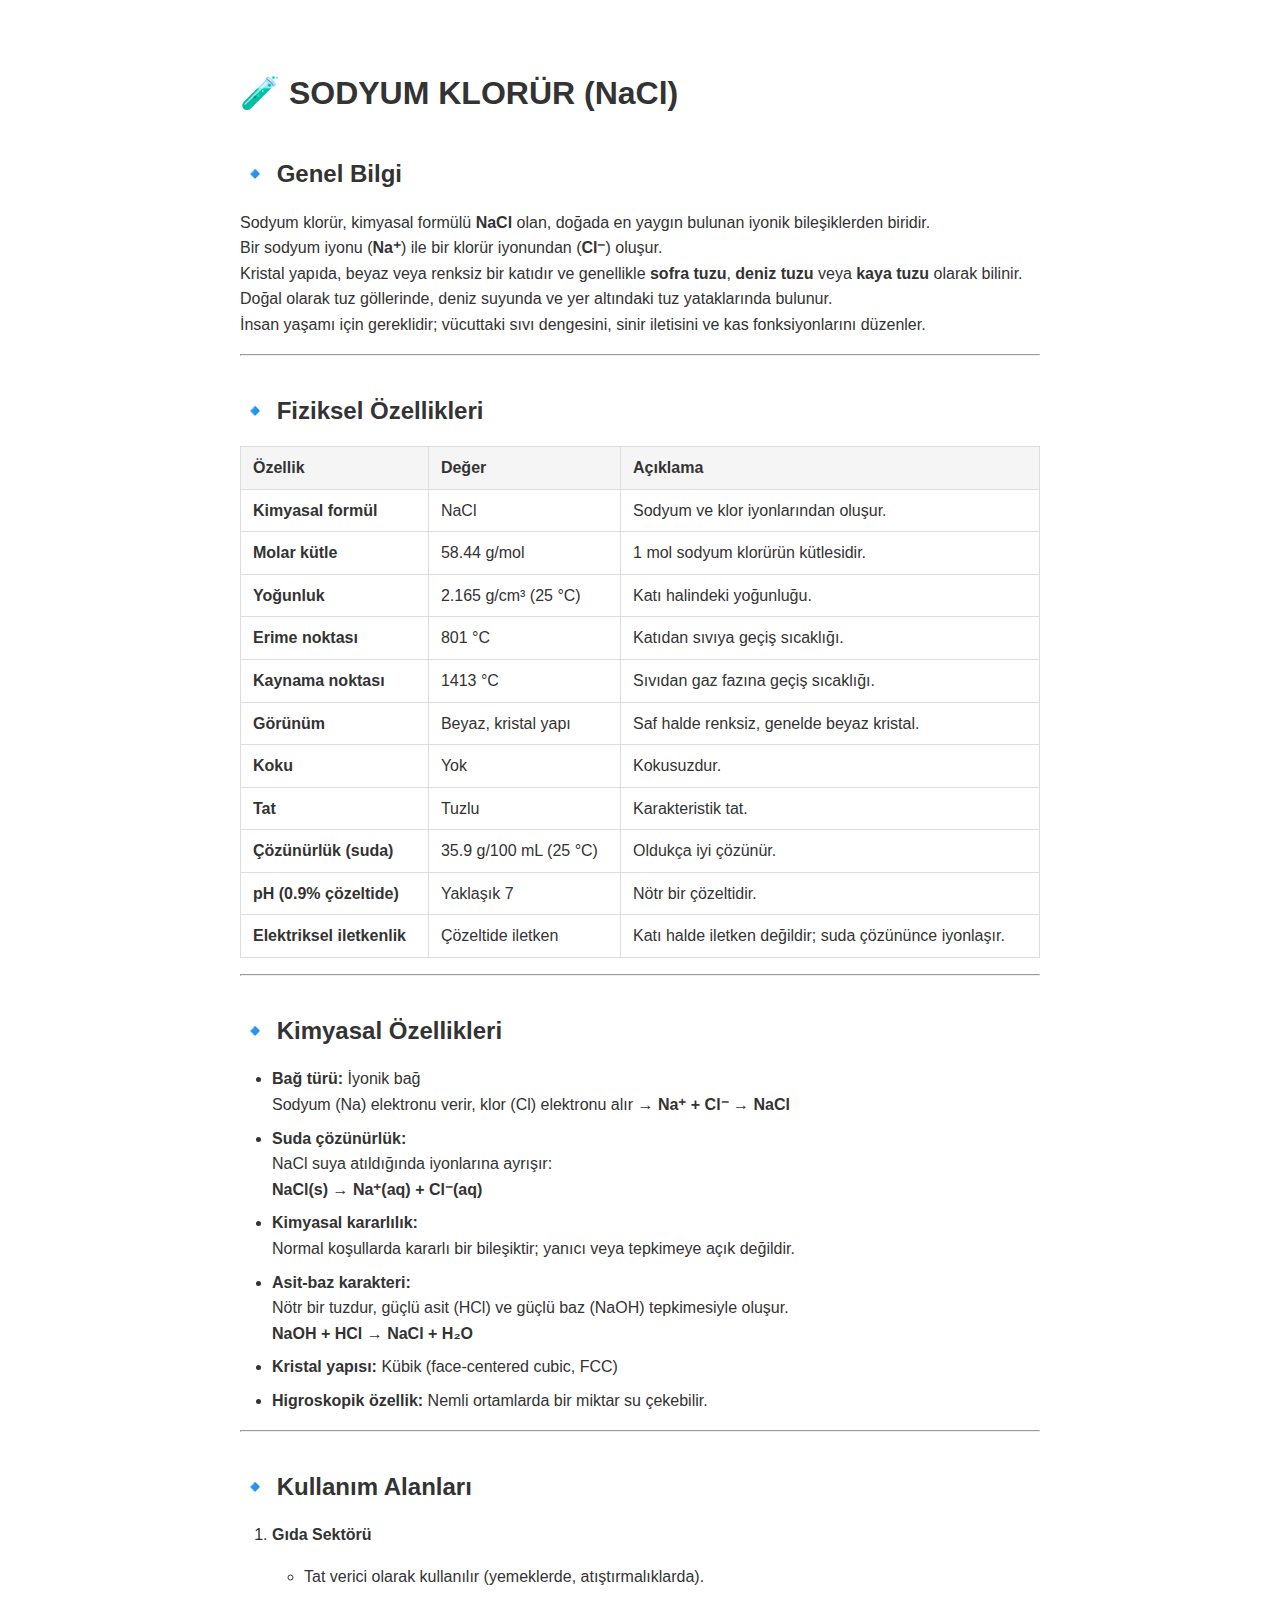
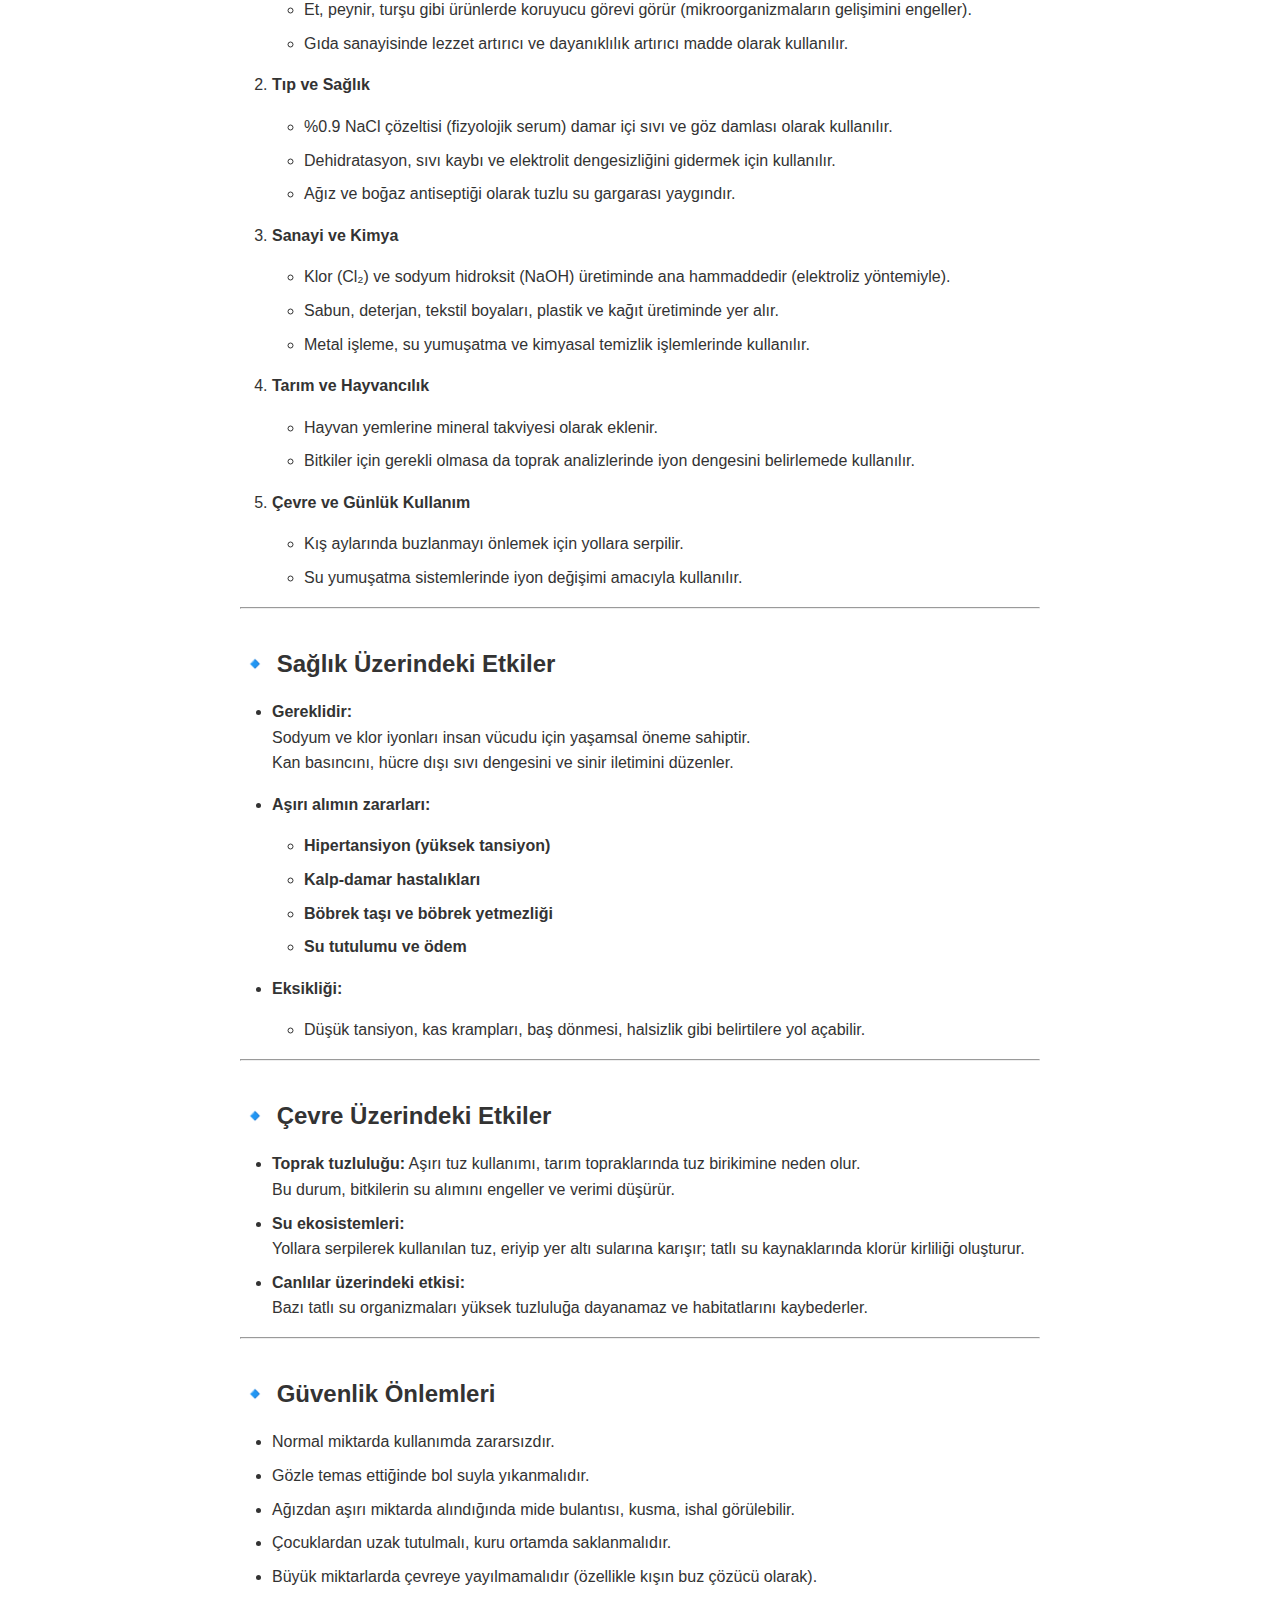
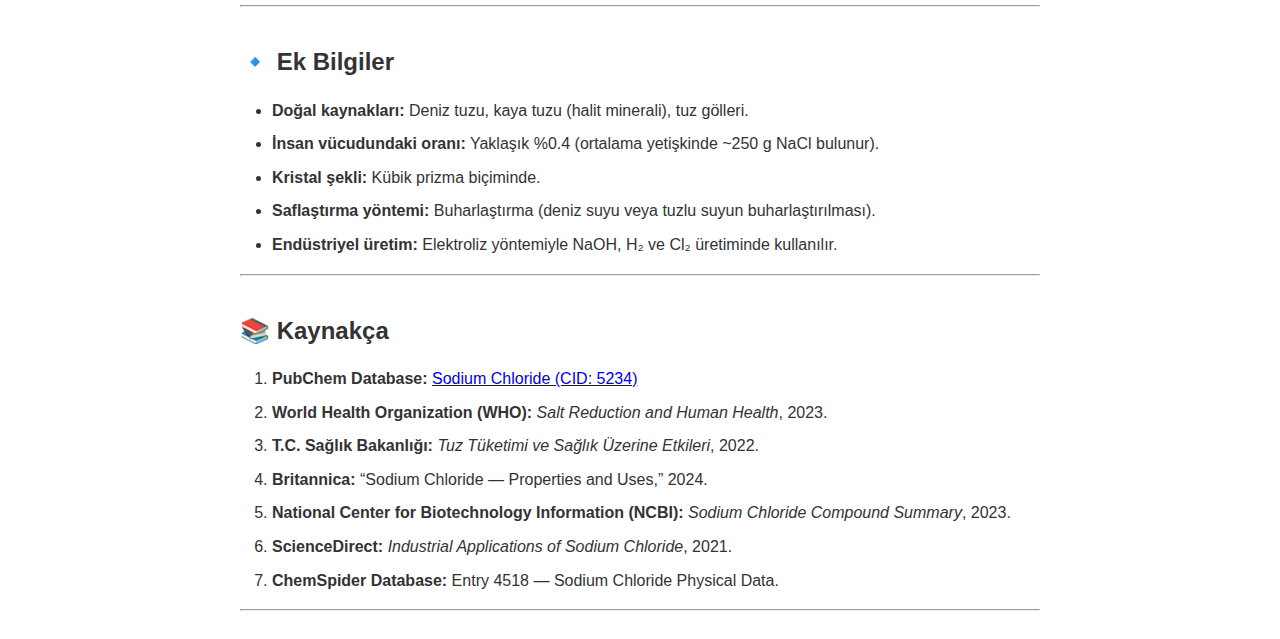
<file: rapor/1.html>
<!DOCTYPE html>
<html lang="en">
<head>
  <meta charset="UTF-8">
  <meta name="viewport" content="width=device-width, initial-scale=1.0">
  <title>Converted from Markdown</title>
  <style>
    body {
      font-family: -apple-system, BlinkMacSystemFont, 'Segoe UI', sans-serif;
      line-height: 1.6;
      max-width: 800px;
      margin: 0 auto;
      padding: 20px;
      color: #333;
    }
    h1, h2, h3 { color: #333; margin-top: 1.5em; margin-bottom: 0.5em; }
    h1 { font-size: 2em; }
    h2 { font-size: 1.5em; }
    h3 { font-size: 1.2em; }
    code {
      background: #f4f4f4;
      padding: 2px 4px;
      border-radius: 3px;
      font-family: 'Courier New', monospace;
    }
    pre {
      background: #f4f4f4;
      padding: 15px;
      border-radius: 5px;
      overflow-x: auto;
      font-family: 'Courier New', monospace;
      line-height: 1.4;
    }
    blockquote {
      border-left: 4px solid #ddd;
      margin: 1em 0;
      padding-left: 20px;
      color: #666;
      font-style: italic;
    }
    table {
      border-collapse: collapse;
      width: 100%;
      margin: 1em 0;
    }
    th, td {
      border: 1px solid #ddd;
      padding: 8px 12px;
      text-align: left;
    }
    th {
      background-color: #f5f5f5;
      font-weight: bold;
    }
    ul, ol {
      margin: 1em 0;
      padding-left: 2em;
    }
    li {
      margin: 0.5em 0;
    }
  </style>
</head>
<body>
<h1>🧪 SODYUM KLORÜR (NaCl)</h1>
<h2>🔹 Genel Bilgi</h2>
<p>Sodyum klorür, kimyasal formülü <strong>NaCl</strong> olan, doğada en yaygın bulunan iyonik bileşiklerden biridir.<br>
Bir sodyum iyonu (<strong>Na⁺</strong>) ile bir klorür iyonundan (<strong>Cl⁻</strong>) oluşur.<br>
Kristal yapıda, beyaz veya renksiz bir katıdır ve genellikle <strong>sofra tuzu</strong>, <strong>deniz tuzu</strong> veya <strong>kaya tuzu</strong> olarak bilinir.<br>
Doğal olarak tuz göllerinde, deniz suyunda ve yer altındaki tuz yataklarında bulunur.<br>
İnsan yaşamı için gereklidir; vücuttaki sıvı dengesini, sinir iletisini ve kas fonksiyonlarını düzenler.</p>
<hr>
<h2>🔹 Fiziksel Özellikleri</h2>
<table>
<thead>
<tr>
<th>Özellik</th>
<th>Değer</th>
<th>Açıklama</th>
</tr>
</thead>
<tbody>
<tr>
<td><strong>Kimyasal formül</strong></td>
<td>NaCl</td>
<td>Sodyum ve klor iyonlarından oluşur.</td>
</tr>
<tr>
<td><strong>Molar kütle</strong></td>
<td>58.44 g/mol</td>
<td>1 mol sodyum klorürün kütlesidir.</td>
</tr>
<tr>
<td><strong>Yoğunluk</strong></td>
<td>2.165 g/cm³ (25 °C)</td>
<td>Katı halindeki yoğunluğu.</td>
</tr>
<tr>
<td><strong>Erime noktası</strong></td>
<td>801 °C</td>
<td>Katıdan sıvıya geçiş sıcaklığı.</td>
</tr>
<tr>
<td><strong>Kaynama noktası</strong></td>
<td>1413 °C</td>
<td>Sıvıdan gaz fazına geçiş sıcaklığı.</td>
</tr>
<tr>
<td><strong>Görünüm</strong></td>
<td>Beyaz, kristal yapı</td>
<td>Saf halde renksiz, genelde beyaz kristal.</td>
</tr>
<tr>
<td><strong>Koku</strong></td>
<td>Yok</td>
<td>Kokusuzdur.</td>
</tr>
<tr>
<td><strong>Tat</strong></td>
<td>Tuzlu</td>
<td>Karakteristik tat.</td>
</tr>
<tr>
<td><strong>Çözünürlük (suda)</strong></td>
<td>35.9 g/100 mL (25 °C)</td>
<td>Oldukça iyi çözünür.</td>
</tr>
<tr>
<td><strong>pH (0.9% çözeltide)</strong></td>
<td>Yaklaşık 7</td>
<td>Nötr bir çözeltidir.</td>
</tr>
<tr>
<td><strong>Elektriksel iletkenlik</strong></td>
<td>Çözeltide iletken</td>
<td>Katı halde iletken değildir; suda çözününce iyonlaşır.</td>
</tr>
</tbody>
</table>
<hr>
<h2>🔹 Kimyasal Özellikleri</h2>
<ul>
<li><strong>Bağ türü:</strong> İyonik bağ<br>
Sodyum (Na) elektronu verir, klor (Cl) elektronu alır → <strong>Na⁺ + Cl⁻ → NaCl</strong></li>
<li><strong>Suda çözünürlük:</strong><br>
NaCl suya atıldığında iyonlarına ayrışır:<br>
<strong>NaCl(s) → Na⁺(aq) + Cl⁻(aq)</strong></li>
<li><strong>Kimyasal kararlılık:</strong><br>
Normal koşullarda kararlı bir bileşiktir; yanıcı veya tepkimeye açık değildir.</li>
<li><strong>Asit-baz karakteri:</strong><br>
Nötr bir tuzdur, güçlü asit (HCl) ve güçlü baz (NaOH) tepkimesiyle oluşur.<br>
<strong>NaOH + HCl → NaCl + H₂O</strong></li>
<li><strong>Kristal yapısı:</strong> Kübik (face-centered cubic, FCC)</li>
<li><strong>Higroskopik özellik:</strong> Nemli ortamlarda bir miktar su çekebilir.</li>
</ul>
<hr>
<h2>🔹 Kullanım Alanları</h2>
<ol>
<li>
<p><strong>Gıda Sektörü</strong></p>
<ul>
<li>Tat verici olarak kullanılır (yemeklerde, atıştırmalıklarda).</li>
<li>Et, peynir, turşu gibi ürünlerde koruyucu görevi görür (mikroorganizmaların gelişimini engeller).</li>
<li>Gıda sanayisinde lezzet artırıcı ve dayanıklılık artırıcı madde olarak kullanılır.</li>
</ul>
</li>
<li>
<p><strong>Tıp ve Sağlık</strong></p>
<ul>
<li>%0.9 NaCl çözeltisi (fizyolojik serum) damar içi sıvı ve göz damlası olarak kullanılır.</li>
<li>Dehidratasyon, sıvı kaybı ve elektrolit dengesizliğini gidermek için kullanılır.</li>
<li>Ağız ve boğaz antiseptiği olarak tuzlu su gargarası yaygındır.</li>
</ul>
</li>
<li>
<p><strong>Sanayi ve Kimya</strong></p>
<ul>
<li>Klor (Cl₂) ve sodyum hidroksit (NaOH) üretiminde ana hammaddedir (elektroliz yöntemiyle).</li>
<li>Sabun, deterjan, tekstil boyaları, plastik ve kağıt üretiminde yer alır.</li>
<li>Metal işleme, su yumuşatma ve kimyasal temizlik işlemlerinde kullanılır.</li>
</ul>
</li>
<li>
<p><strong>Tarım ve Hayvancılık</strong></p>
<ul>
<li>Hayvan yemlerine mineral takviyesi olarak eklenir.</li>
<li>Bitkiler için gerekli olmasa da toprak analizlerinde iyon dengesini belirlemede kullanılır.</li>
</ul>
</li>
<li>
<p><strong>Çevre ve Günlük Kullanım</strong></p>
<ul>
<li>Kış aylarında buzlanmayı önlemek için yollara serpilir.</li>
<li>Su yumuşatma sistemlerinde iyon değişimi amacıyla kullanılır.</li>
</ul>
</li>
</ol>
<hr>
<h2>🔹 Sağlık Üzerindeki Etkiler</h2>
<ul>
<li>
<p><strong>Gereklidir:</strong><br>
Sodyum ve klor iyonları insan vücudu için yaşamsal öneme sahiptir.<br>
Kan basıncını, hücre dışı sıvı dengesini ve sinir iletimini düzenler.</p>
</li>
<li>
<p><strong>Aşırı alımın zararları:</strong></p>
<ul>
<li><strong>Hipertansiyon (yüksek tansiyon)</strong></li>
<li><strong>Kalp-damar hastalıkları</strong></li>
<li><strong>Böbrek taşı ve böbrek yetmezliği</strong></li>
<li><strong>Su tutulumu ve ödem</strong></li>
</ul>
</li>
<li>
<p><strong>Eksikliği:</strong></p>
<ul>
<li>Düşük tansiyon, kas krampları, baş dönmesi, halsizlik gibi belirtilere yol açabilir.</li>
</ul>
</li>
</ul>
<hr>
<h2>🔹 Çevre Üzerindeki Etkiler</h2>
<ul>
<li><strong>Toprak tuzluluğu:</strong> Aşırı tuz kullanımı, tarım topraklarında tuz birikimine neden olur.<br>
Bu durum, bitkilerin su alımını engeller ve verimi düşürür.</li>
<li><strong>Su ekosistemleri:</strong><br>
Yollara serpilerek kullanılan tuz, eriyip yer altı sularına karışır; tatlı su kaynaklarında klorür kirliliği oluşturur.</li>
<li><strong>Canlılar üzerindeki etkisi:</strong><br>
Bazı tatlı su organizmaları yüksek tuzluluğa dayanamaz ve habitatlarını kaybederler.</li>
</ul>
<hr>
<h2>🔹 Güvenlik Önlemleri</h2>
<ul>
<li>Normal miktarda kullanımda zararsızdır.</li>
<li>Gözle temas ettiğinde bol suyla yıkanmalıdır.</li>
<li>Ağızdan aşırı miktarda alındığında mide bulantısı, kusma, ishal görülebilir.</li>
<li>Çocuklardan uzak tutulmalı, kuru ortamda saklanmalıdır.</li>
<li>Büyük miktarlarda çevreye yayılmamalıdır (özellikle kışın buz çözücü olarak).</li>
</ul>
<hr>
<h2>🔹 Ek Bilgiler</h2>
<ul>
<li><strong>Doğal kaynakları:</strong> Deniz tuzu, kaya tuzu (halit minerali), tuz gölleri.</li>
<li><strong>İnsan vücudundaki oranı:</strong> Yaklaşık %0.4 (ortalama yetişkinde ~250 g NaCl bulunur).</li>
<li><strong>Kristal şekli:</strong> Kübik prizma biçiminde.</li>
<li><strong>Saflaştırma yöntemi:</strong> Buharlaştırma (deniz suyu veya tuzlu suyun buharlaştırılması).</li>
<li><strong>Endüstriyel üretim:</strong> Elektroliz yöntemiyle NaOH, H₂ ve Cl₂ üretiminde kullanılır.</li>
</ul>
<hr>
<h2>📚 Kaynakça</h2>
<ol>
<li><strong>PubChem Database:</strong> <a href="https://pubchem.ncbi.nlm.nih.gov/compound/Sodium-chloride">Sodium Chloride (CID: 5234)</a></li>
<li><strong>World Health Organization (WHO):</strong> <em>Salt Reduction and Human Health</em>, 2023.</li>
<li><strong>T.C. Sağlık Bakanlığı:</strong> <em>Tuz Tüketimi ve Sağlık Üzerine Etkileri</em>, 2022.</li>
<li><strong>Britannica:</strong> “Sodium Chloride — Properties and Uses,” 2024.</li>
<li><strong>National Center for Biotechnology Information (NCBI):</strong> <em>Sodium Chloride Compound Summary</em>, 2023.</li>
<li><strong>ScienceDirect:</strong> <em>Industrial Applications of Sodium Chloride</em>, 2021.</li>
<li><strong>ChemSpider Database:</strong> Entry 4518 — Sodium Chloride Physical Data.</li>
</ol>
<hr>

</body>
</html>
</file>
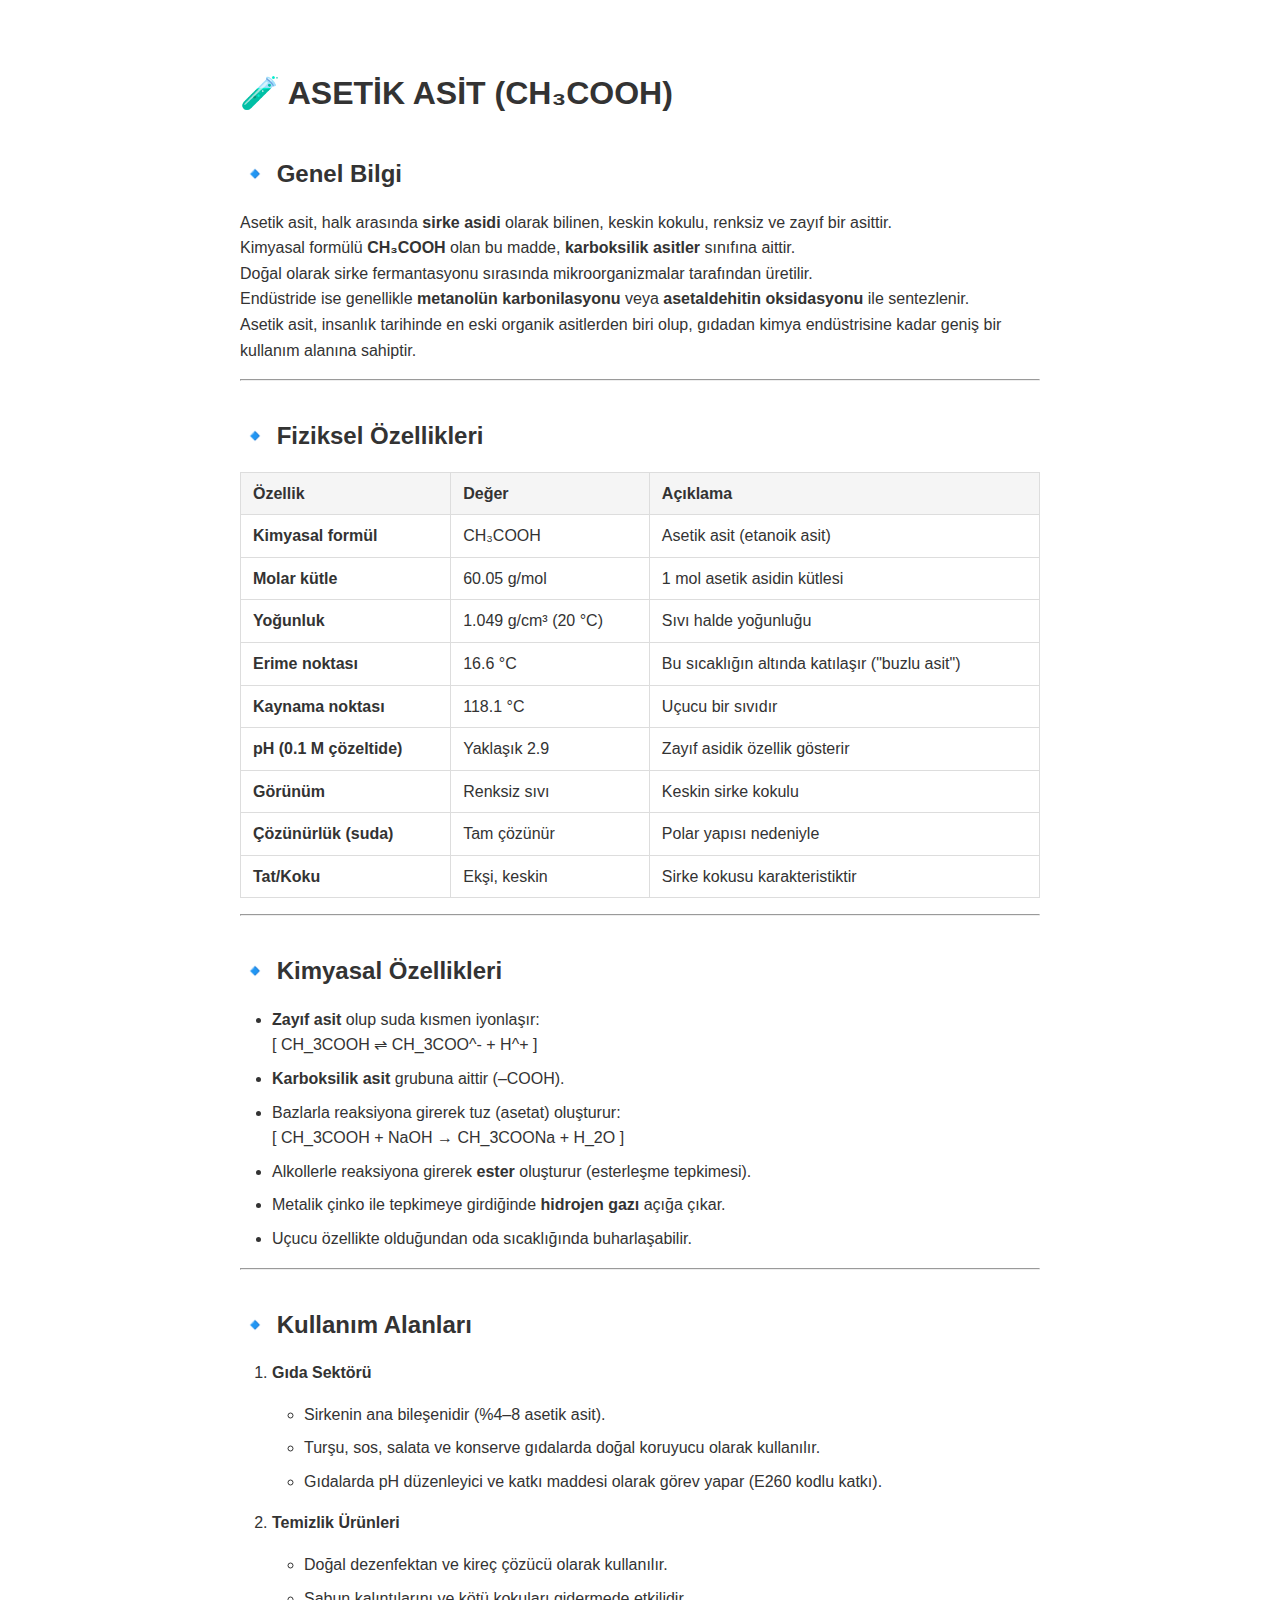
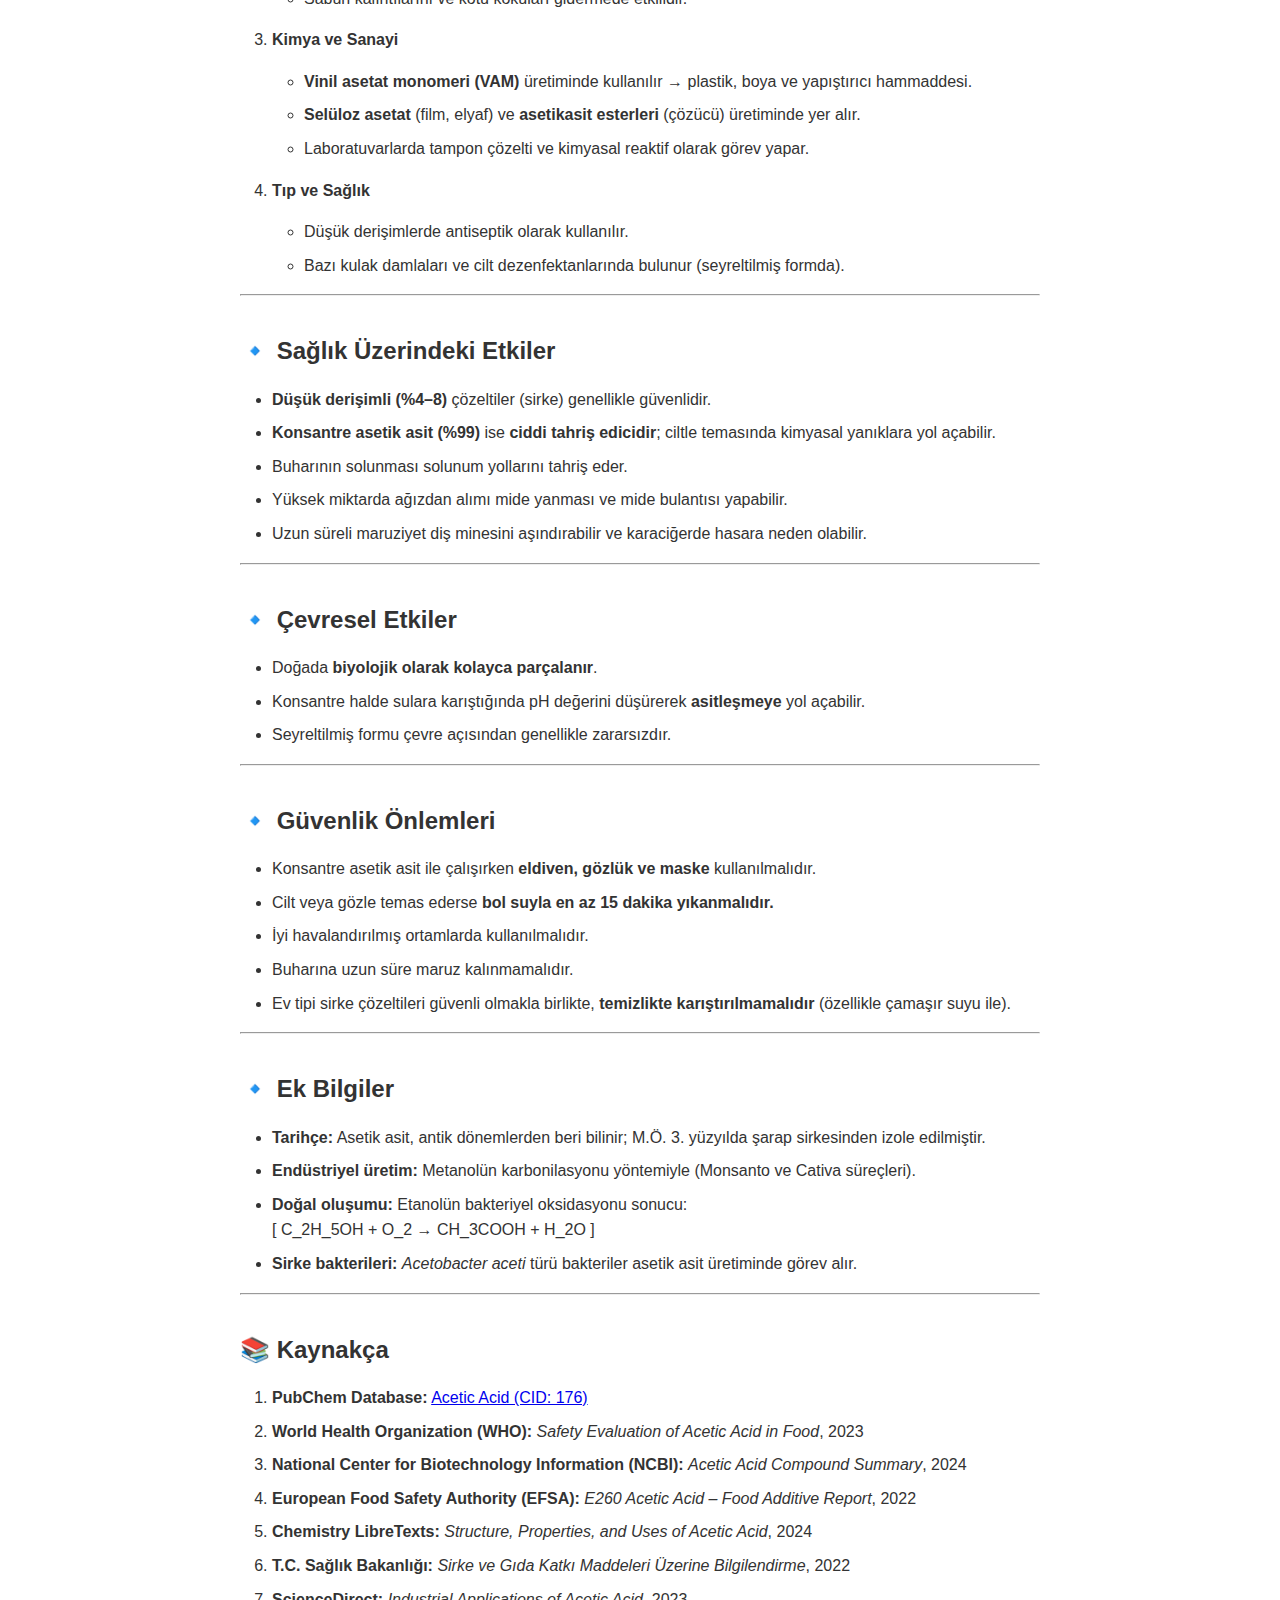
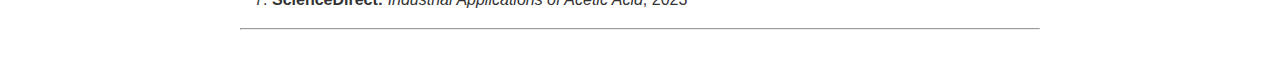
<file: rapor/2.html>
<!DOCTYPE html>
<html lang="en">
<head>
  <meta charset="UTF-8">
  <meta name="viewport" content="width=device-width, initial-scale=1.0">
  <title>Converted from Markdown</title>
  <style>
    body {
      font-family: -apple-system, BlinkMacSystemFont, 'Segoe UI', sans-serif;
      line-height: 1.6;
      max-width: 800px;
      margin: 0 auto;
      padding: 20px;
      color: #333;
    }
    h1, h2, h3 { color: #333; margin-top: 1.5em; margin-bottom: 0.5em; }
    h1 { font-size: 2em; }
    h2 { font-size: 1.5em; }
    h3 { font-size: 1.2em; }
    code {
      background: #f4f4f4;
      padding: 2px 4px;
      border-radius: 3px;
      font-family: 'Courier New', monospace;
    }
    pre {
      background: #f4f4f4;
      padding: 15px;
      border-radius: 5px;
      overflow-x: auto;
      font-family: 'Courier New', monospace;
      line-height: 1.4;
    }
    blockquote {
      border-left: 4px solid #ddd;
      margin: 1em 0;
      padding-left: 20px;
      color: #666;
      font-style: italic;
    }
    table {
      border-collapse: collapse;
      width: 100%;
      margin: 1em 0;
    }
    th, td {
      border: 1px solid #ddd;
      padding: 8px 12px;
      text-align: left;
    }
    th {
      background-color: #f5f5f5;
      font-weight: bold;
    }
    ul, ol {
      margin: 1em 0;
      padding-left: 2em;
    }
    li {
      margin: 0.5em 0;
    }
  </style>
</head>
<body>
<h1>🧪 ASETİK ASİT (CH₃COOH)</h1>
<h2>🔹 Genel Bilgi</h2>
<p>Asetik asit, halk arasında <strong>sirke asidi</strong> olarak bilinen, keskin kokulu, renksiz ve zayıf bir asittir.<br>Kimyasal formülü <strong>CH₃COOH</strong> olan bu madde, <strong>karboksilik asitler</strong> sınıfına aittir.<br>Doğal olarak sirke fermantasyonu sırasında mikroorganizmalar tarafından üretilir.<br>Endüstride ise genellikle <strong>metanolün karbonilasyonu</strong> veya <strong>asetaldehitin oksidasyonu</strong> ile sentezlenir.<br>Asetik asit, insanlık tarihinde en eski organik asitlerden biri olup, gıdadan kimya endüstrisine kadar geniş bir kullanım alanına sahiptir.</p>
<hr>
<h2>🔹 Fiziksel Özellikleri</h2>
<table>
<thead>
<tr>
<th>Özellik</th>
<th>Değer</th>
<th>Açıklama</th>
</tr>
</thead>
<tbody><tr>
<td><strong>Kimyasal formül</strong></td>
<td>CH₃COOH</td>
<td>Asetik asit (etanoik asit)</td>
</tr>
<tr>
<td><strong>Molar kütle</strong></td>
<td>60.05 g/mol</td>
<td>1 mol asetik asidin kütlesi</td>
</tr>
<tr>
<td><strong>Yoğunluk</strong></td>
<td>1.049 g/cm³ (20 °C)</td>
<td>Sıvı halde yoğunluğu</td>
</tr>
<tr>
<td><strong>Erime noktası</strong></td>
<td>16.6 °C</td>
<td>Bu sıcaklığın altında katılaşır (&quot;buzlu asit&quot;)</td>
</tr>
<tr>
<td><strong>Kaynama noktası</strong></td>
<td>118.1 °C</td>
<td>Uçucu bir sıvıdır</td>
</tr>
<tr>
<td><strong>pH (0.1 M çözeltide)</strong></td>
<td>Yaklaşık 2.9</td>
<td>Zayıf asidik özellik gösterir</td>
</tr>
<tr>
<td><strong>Görünüm</strong></td>
<td>Renksiz sıvı</td>
<td>Keskin sirke kokulu</td>
</tr>
<tr>
<td><strong>Çözünürlük (suda)</strong></td>
<td>Tam çözünür</td>
<td>Polar yapısı nedeniyle</td>
</tr>
<tr>
<td><strong>Tat/Koku</strong></td>
<td>Ekşi, keskin</td>
<td>Sirke kokusu karakteristiktir</td>
</tr>
</tbody></table>
<hr>
<h2>🔹 Kimyasal Özellikleri</h2>
<ul>
<li><strong>Zayıf asit</strong> olup suda kısmen iyonlaşır:<br>[
CH_3COOH ⇌ CH_3COO^- + H^+
]</li>
<li><strong>Karboksilik asit</strong> grubuna aittir (–COOH).  </li>
<li>Bazlarla reaksiyona girerek tuz (asetat) oluşturur:<br>[
CH_3COOH + NaOH → CH_3COONa + H_2O
]</li>
<li>Alkollerle reaksiyona girerek <strong>ester</strong> oluşturur (esterleşme tepkimesi).  </li>
<li>Metalik çinko ile tepkimeye girdiğinde <strong>hidrojen gazı</strong> açığa çıkar.  </li>
<li>Uçucu özellikte olduğundan oda sıcaklığında buharlaşabilir.</li>
</ul>
<hr>
<h2>🔹 Kullanım Alanları</h2>
<ol>
<li><p><strong>Gıda Sektörü</strong></p>
<ul>
<li>Sirkenin ana bileşenidir (%4–8 asetik asit).  </li>
<li>Turşu, sos, salata ve konserve gıdalarda doğal koruyucu olarak kullanılır.  </li>
<li>Gıdalarda pH düzenleyici ve katkı maddesi olarak görev yapar (E260 kodlu katkı).</li>
</ul>
</li>
<li><p><strong>Temizlik Ürünleri</strong></p>
<ul>
<li>Doğal dezenfektan ve kireç çözücü olarak kullanılır.  </li>
<li>Sabun kalıntılarını ve kötü kokuları gidermede etkilidir.</li>
</ul>
</li>
<li><p><strong>Kimya ve Sanayi</strong></p>
<ul>
<li><strong>Vinil asetat monomeri (VAM)</strong> üretiminde kullanılır → plastik, boya ve yapıştırıcı hammaddesi.  </li>
<li><strong>Selüloz asetat</strong> (film, elyaf) ve <strong>asetikasit esterleri</strong> (çözücü) üretiminde yer alır.  </li>
<li>Laboratuvarlarda tampon çözelti ve kimyasal reaktif olarak görev yapar.</li>
</ul>
</li>
<li><p><strong>Tıp ve Sağlık</strong></p>
<ul>
<li>Düşük derişimlerde antiseptik olarak kullanılır.  </li>
<li>Bazı kulak damlaları ve cilt dezenfektanlarında bulunur (seyreltilmiş formda).</li>
</ul>
</li>
</ol>
<hr>
<h2>🔹 Sağlık Üzerindeki Etkiler</h2>
<ul>
<li><strong>Düşük derişimli (%4–8)</strong> çözeltiler (sirke) genellikle güvenlidir.  </li>
<li><strong>Konsantre asetik asit (%99)</strong> ise <strong>ciddi tahriş edicidir</strong>; ciltle temasında kimyasal yanıklara yol açabilir.  </li>
<li>Buharının solunması solunum yollarını tahriş eder.  </li>
<li>Yüksek miktarda ağızdan alımı mide yanması ve mide bulantısı yapabilir.  </li>
<li>Uzun süreli maruziyet diş minesini aşındırabilir ve karaciğerde hasara neden olabilir.</li>
</ul>
<hr>
<h2>🔹 Çevresel Etkiler</h2>
<ul>
<li>Doğada <strong>biyolojik olarak kolayca parçalanır</strong>.  </li>
<li>Konsantre halde sulara karıştığında pH değerini düşürerek <strong>asitleşmeye</strong> yol açabilir.  </li>
<li>Seyreltilmiş formu çevre açısından genellikle zararsızdır.</li>
</ul>
<hr>
<h2>🔹 Güvenlik Önlemleri</h2>
<ul>
<li>Konsantre asetik asit ile çalışırken <strong>eldiven, gözlük ve maske</strong> kullanılmalıdır.  </li>
<li>Cilt veya gözle temas ederse <strong>bol suyla en az 15 dakika yıkanmalıdır.</strong>  </li>
<li>İyi havalandırılmış ortamlarda kullanılmalıdır.  </li>
<li>Buharına uzun süre maruz kalınmamalıdır.  </li>
<li>Ev tipi sirke çözeltileri güvenli olmakla birlikte, <strong>temizlikte karıştırılmamalıdır</strong> (özellikle çamaşır suyu ile).</li>
</ul>
<hr>
<h2>🔹 Ek Bilgiler</h2>
<ul>
<li><strong>Tarihçe:</strong> Asetik asit, antik dönemlerden beri bilinir; M.Ö. 3. yüzyılda şarap sirkesinden izole edilmiştir.  </li>
<li><strong>Endüstriyel üretim:</strong> Metanolün karbonilasyonu yöntemiyle (Monsanto ve Cativa süreçleri).  </li>
<li><strong>Doğal oluşumu:</strong> Etanolün bakteriyel oksidasyonu sonucu:<br>[
C_2H_5OH + O_2 → CH_3COOH + H_2O
]</li>
<li><strong>Sirke bakterileri:</strong> <em>Acetobacter aceti</em> türü bakteriler asetik asit üretiminde görev alır.</li>
</ul>
<hr>
<h2>📚 Kaynakça</h2>
<ol>
<li><strong>PubChem Database:</strong> <a href="https://pubchem.ncbi.nlm.nih.gov/compound/Acetic-acid">Acetic Acid (CID: 176)</a>  </li>
<li><strong>World Health Organization (WHO):</strong> <em>Safety Evaluation of Acetic Acid in Food</em>, 2023  </li>
<li><strong>National Center for Biotechnology Information (NCBI):</strong> <em>Acetic Acid Compound Summary</em>, 2024  </li>
<li><strong>European Food Safety Authority (EFSA):</strong> <em>E260 Acetic Acid – Food Additive Report</em>, 2022  </li>
<li><strong>Chemistry LibreTexts:</strong> <em>Structure, Properties, and Uses of Acetic Acid</em>, 2024  </li>
<li><strong>T.C. Sağlık Bakanlığı:</strong> <em>Sirke ve Gıda Katkı Maddeleri Üzerine Bilgilendirme</em>, 2022  </li>
<li><strong>ScienceDirect:</strong> <em>Industrial Applications of Acetic Acid</em>, 2023</li>
</ol>
<hr>

</body>
</html>
</file>
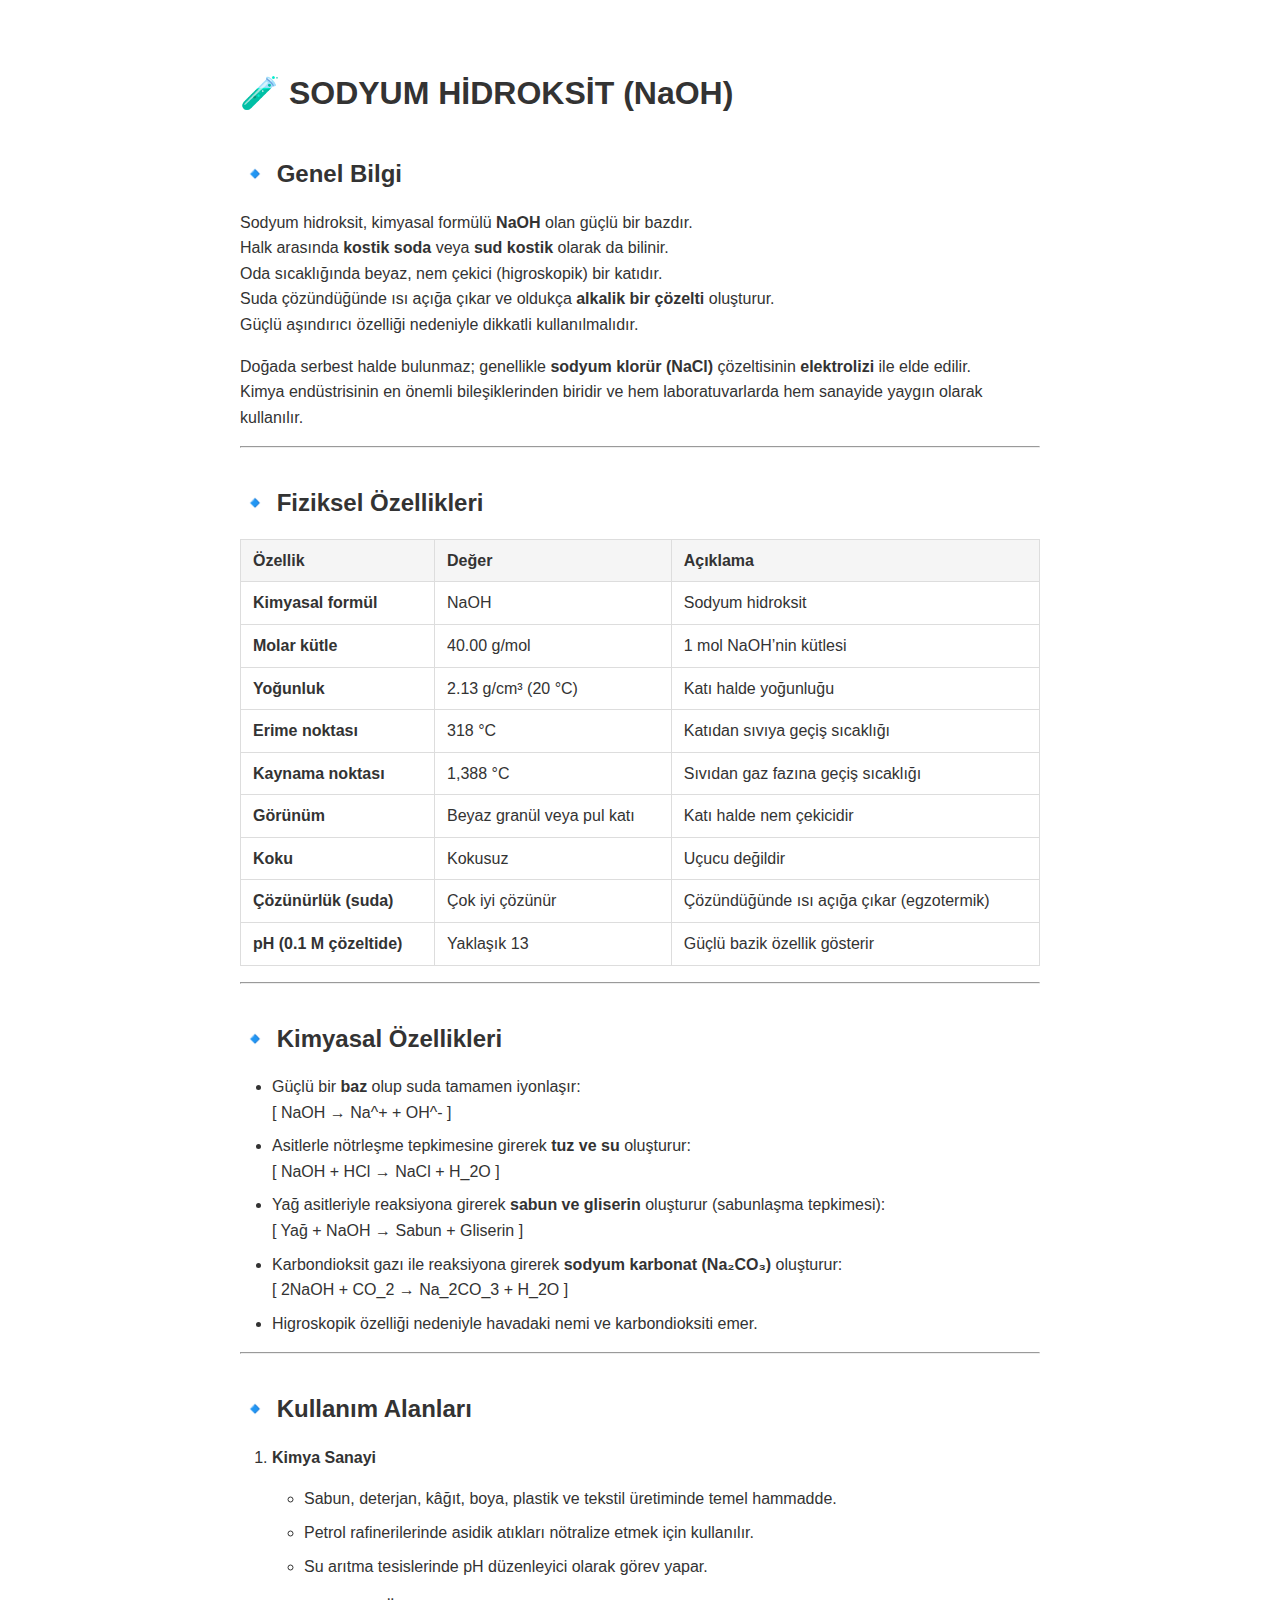
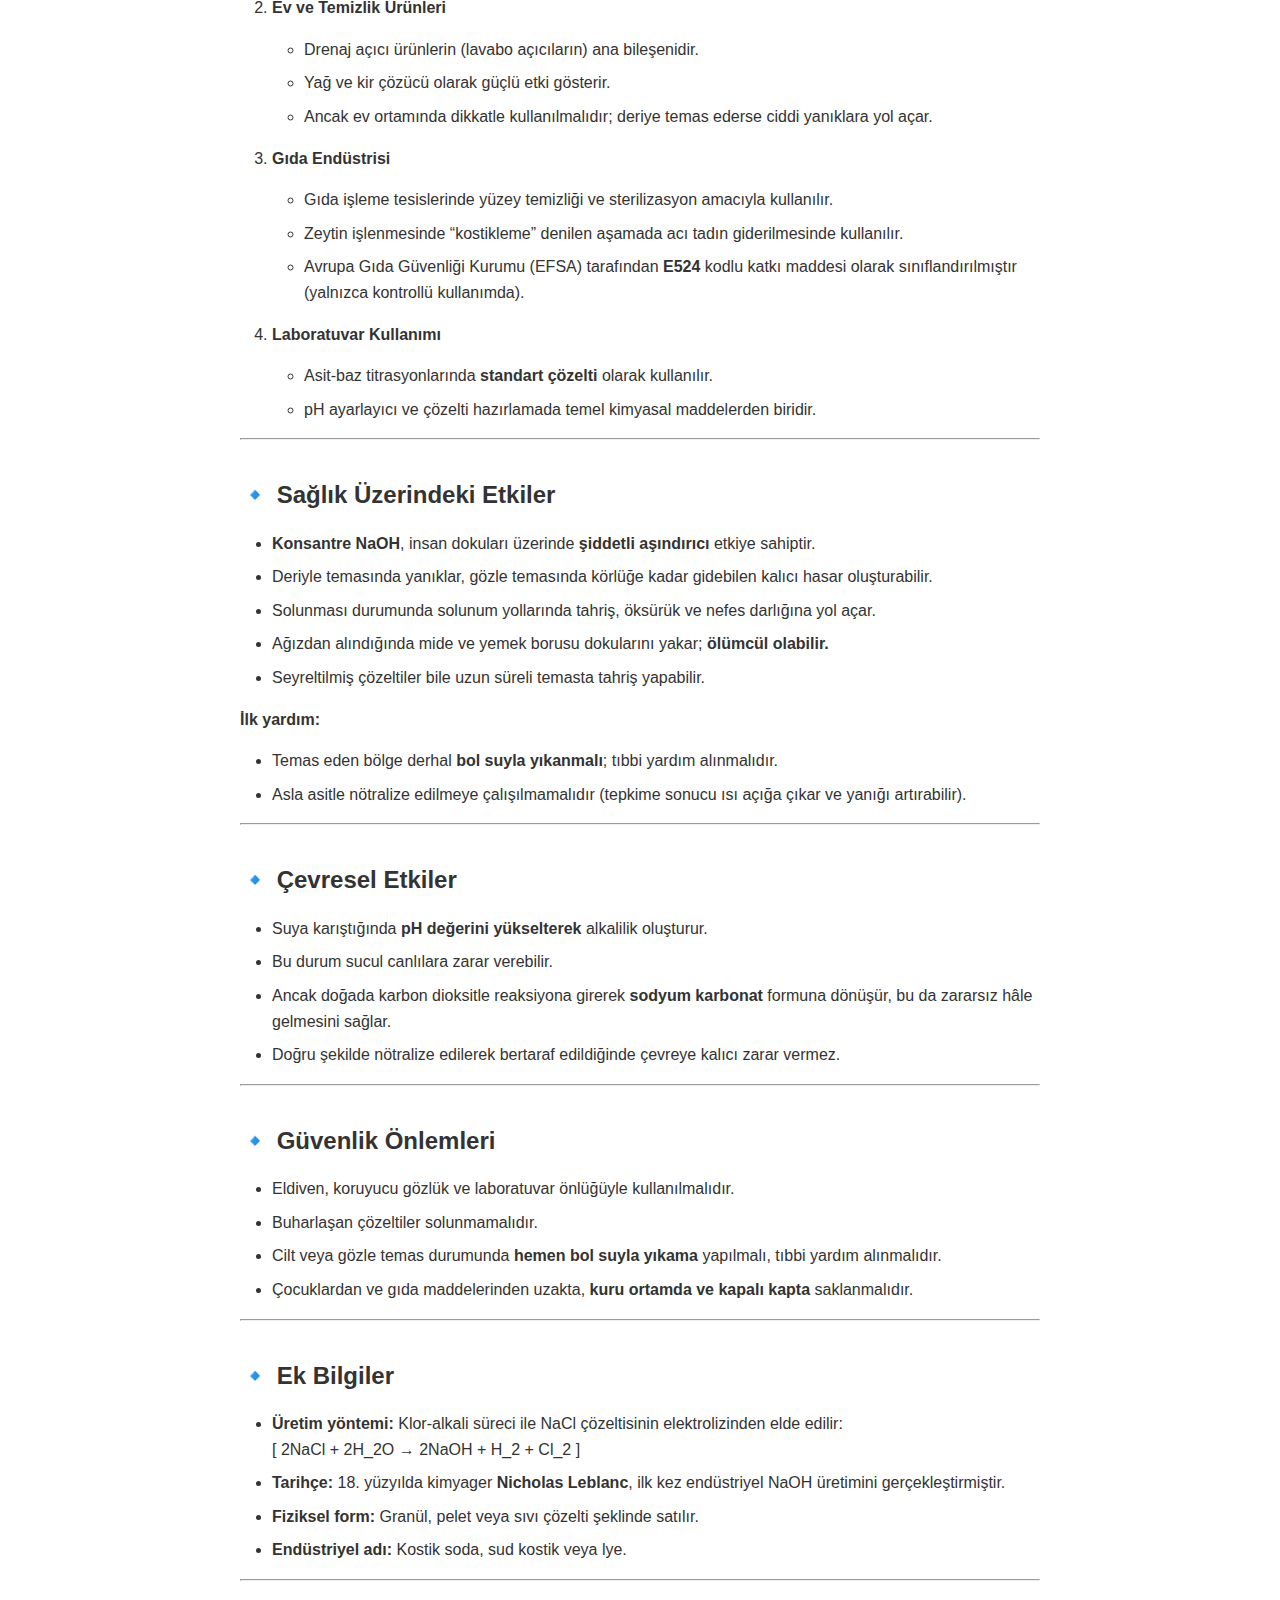
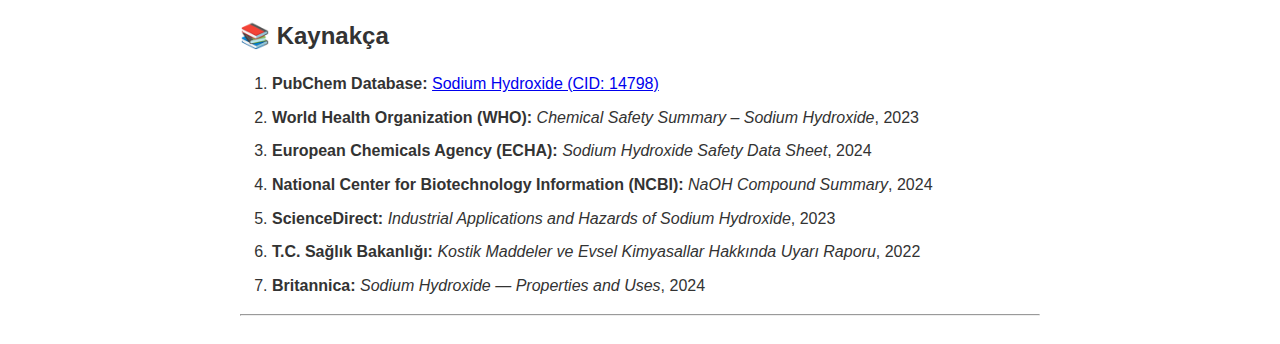
<file: rapor/3.html>
<!DOCTYPE html>
<html lang="en">
<head>
  <meta charset="UTF-8">
  <meta name="viewport" content="width=device-width, initial-scale=1.0">
  <title>Converted from Markdown</title>
  <style>
    body {
      font-family: -apple-system, BlinkMacSystemFont, 'Segoe UI', sans-serif;
      line-height: 1.6;
      max-width: 800px;
      margin: 0 auto;
      padding: 20px;
      color: #333;
    }
    h1, h2, h3 { color: #333; margin-top: 1.5em; margin-bottom: 0.5em; }
    h1 { font-size: 2em; }
    h2 { font-size: 1.5em; }
    h3 { font-size: 1.2em; }
    code {
      background: #f4f4f4;
      padding: 2px 4px;
      border-radius: 3px;
      font-family: 'Courier New', monospace;
    }
    pre {
      background: #f4f4f4;
      padding: 15px;
      border-radius: 5px;
      overflow-x: auto;
      font-family: 'Courier New', monospace;
      line-height: 1.4;
    }
    blockquote {
      border-left: 4px solid #ddd;
      margin: 1em 0;
      padding-left: 20px;
      color: #666;
      font-style: italic;
    }
    table {
      border-collapse: collapse;
      width: 100%;
      margin: 1em 0;
    }
    th, td {
      border: 1px solid #ddd;
      padding: 8px 12px;
      text-align: left;
    }
    th {
      background-color: #f5f5f5;
      font-weight: bold;
    }
    ul, ol {
      margin: 1em 0;
      padding-left: 2em;
    }
    li {
      margin: 0.5em 0;
    }
  </style>
</head>
<body>
<h1>🧪 SODYUM HİDROKSİT (NaOH)</h1>
<h2>🔹 Genel Bilgi</h2>
<p>Sodyum hidroksit, kimyasal formülü <strong>NaOH</strong> olan güçlü bir bazdır.<br>Halk arasında <strong>kostik soda</strong> veya <strong>sud kostik</strong> olarak da bilinir.<br>Oda sıcaklığında beyaz, nem çekici (higroskopik) bir katıdır.<br>Suda çözündüğünde ısı açığa çıkar ve oldukça <strong>alkalik bir çözelti</strong> oluşturur.<br>Güçlü aşındırıcı özelliği nedeniyle dikkatli kullanılmalıdır.  </p>
<p>Doğada serbest halde bulunmaz; genellikle <strong>sodyum klorür (NaCl)</strong> çözeltisinin <strong>elektrolizi</strong> ile elde edilir.<br>Kimya endüstrisinin en önemli bileşiklerinden biridir ve hem laboratuvarlarda hem sanayide yaygın olarak kullanılır.</p>
<hr>
<h2>🔹 Fiziksel Özellikleri</h2>
<table>
<thead>
<tr>
<th>Özellik</th>
<th>Değer</th>
<th>Açıklama</th>
</tr>
</thead>
<tbody><tr>
<td><strong>Kimyasal formül</strong></td>
<td>NaOH</td>
<td>Sodyum hidroksit</td>
</tr>
<tr>
<td><strong>Molar kütle</strong></td>
<td>40.00 g/mol</td>
<td>1 mol NaOH’nin kütlesi</td>
</tr>
<tr>
<td><strong>Yoğunluk</strong></td>
<td>2.13 g/cm³ (20 °C)</td>
<td>Katı halde yoğunluğu</td>
</tr>
<tr>
<td><strong>Erime noktası</strong></td>
<td>318 °C</td>
<td>Katıdan sıvıya geçiş sıcaklığı</td>
</tr>
<tr>
<td><strong>Kaynama noktası</strong></td>
<td>1,388 °C</td>
<td>Sıvıdan gaz fazına geçiş sıcaklığı</td>
</tr>
<tr>
<td><strong>Görünüm</strong></td>
<td>Beyaz granül veya pul katı</td>
<td>Katı halde nem çekicidir</td>
</tr>
<tr>
<td><strong>Koku</strong></td>
<td>Kokusuz</td>
<td>Uçucu değildir</td>
</tr>
<tr>
<td><strong>Çözünürlük (suda)</strong></td>
<td>Çok iyi çözünür</td>
<td>Çözündüğünde ısı açığa çıkar (egzotermik)</td>
</tr>
<tr>
<td><strong>pH (0.1 M çözeltide)</strong></td>
<td>Yaklaşık 13</td>
<td>Güçlü bazik özellik gösterir</td>
</tr>
</tbody></table>
<hr>
<h2>🔹 Kimyasal Özellikleri</h2>
<ul>
<li>Güçlü bir <strong>baz</strong> olup suda tamamen iyonlaşır:<br>[
NaOH → Na^+ + OH^-
]</li>
<li>Asitlerle nötrleşme tepkimesine girerek <strong>tuz ve su</strong> oluşturur:<br>[
NaOH + HCl → NaCl + H_2O
]</li>
<li>Yağ asitleriyle reaksiyona girerek <strong>sabun ve gliserin</strong> oluşturur (sabunlaşma tepkimesi):<br>[
Yağ + NaOH → Sabun + Gliserin
]</li>
<li>Karbondioksit gazı ile reaksiyona girerek <strong>sodyum karbonat (Na₂CO₃)</strong> oluşturur:<br>[
2NaOH + CO_2 → Na_2CO_3 + H_2O
]</li>
<li>Higroskopik özelliği nedeniyle havadaki nemi ve karbondioksiti emer.</li>
</ul>
<hr>
<h2>🔹 Kullanım Alanları</h2>
<ol>
<li><p><strong>Kimya Sanayi</strong></p>
<ul>
<li>Sabun, deterjan, kâğıt, boya, plastik ve tekstil üretiminde temel hammadde.  </li>
<li>Petrol rafinerilerinde asidik atıkları nötralize etmek için kullanılır.  </li>
<li>Su arıtma tesislerinde pH düzenleyici olarak görev yapar.</li>
</ul>
</li>
<li><p><strong>Ev ve Temizlik Ürünleri</strong></p>
<ul>
<li>Drenaj açıcı ürünlerin (lavabo açıcıların) ana bileşenidir.  </li>
<li>Yağ ve kir çözücü olarak güçlü etki gösterir.  </li>
<li>Ancak ev ortamında dikkatle kullanılmalıdır; deriye temas ederse ciddi yanıklara yol açar.</li>
</ul>
</li>
<li><p><strong>Gıda Endüstrisi</strong></p>
<ul>
<li>Gıda işleme tesislerinde yüzey temizliği ve sterilizasyon amacıyla kullanılır.  </li>
<li>Zeytin işlenmesinde “kostikleme” denilen aşamada acı tadın giderilmesinde kullanılır.  </li>
<li>Avrupa Gıda Güvenliği Kurumu (EFSA) tarafından <strong>E524</strong> kodlu katkı maddesi olarak sınıflandırılmıştır (yalnızca kontrollü kullanımda).</li>
</ul>
</li>
<li><p><strong>Laboratuvar Kullanımı</strong></p>
<ul>
<li>Asit-baz titrasyonlarında <strong>standart çözelti</strong> olarak kullanılır.  </li>
<li>pH ayarlayıcı ve çözelti hazırlamada temel kimyasal maddelerden biridir.</li>
</ul>
</li>
</ol>
<hr>
<h2>🔹 Sağlık Üzerindeki Etkiler</h2>
<ul>
<li><strong>Konsantre NaOH</strong>, insan dokuları üzerinde <strong>şiddetli aşındırıcı</strong> etkiye sahiptir.  </li>
<li>Deriyle temasında yanıklar, gözle temasında körlüğe kadar gidebilen kalıcı hasar oluşturabilir.  </li>
<li>Solunması durumunda solunum yollarında tahriş, öksürük ve nefes darlığına yol açar.  </li>
<li>Ağızdan alındığında mide ve yemek borusu dokularını yakar; <strong>ölümcül olabilir.</strong>  </li>
<li>Seyreltilmiş çözeltiler bile uzun süreli temasta tahriş yapabilir.</li>
</ul>
<p><strong>İlk yardım:</strong>  </p>
<ul>
<li>Temas eden bölge derhal <strong>bol suyla yıkanmalı</strong>; tıbbi yardım alınmalıdır.  </li>
<li>Asla asitle nötralize edilmeye çalışılmamalıdır (tepkime sonucu ısı açığa çıkar ve yanığı artırabilir).</li>
</ul>
<hr>
<h2>🔹 Çevresel Etkiler</h2>
<ul>
<li>Suya karıştığında <strong>pH değerini yükselterek</strong> alkalilik oluşturur.  </li>
<li>Bu durum sucul canlılara zarar verebilir.  </li>
<li>Ancak doğada karbon dioksitle reaksiyona girerek <strong>sodyum karbonat</strong> formuna dönüşür, bu da zararsız hâle gelmesini sağlar.  </li>
<li>Doğru şekilde nötralize edilerek bertaraf edildiğinde çevreye kalıcı zarar vermez.</li>
</ul>
<hr>
<h2>🔹 Güvenlik Önlemleri</h2>
<ul>
<li>Eldiven, koruyucu gözlük ve laboratuvar önlüğüyle kullanılmalıdır.  </li>
<li>Buharlaşan çözeltiler solunmamalıdır.  </li>
<li>Cilt veya gözle temas durumunda <strong>hemen bol suyla yıkama</strong> yapılmalı, tıbbi yardım alınmalıdır.  </li>
<li>Çocuklardan ve gıda maddelerinden uzakta, <strong>kuru ortamda ve kapalı kapta</strong> saklanmalıdır.</li>
</ul>
<hr>
<h2>🔹 Ek Bilgiler</h2>
<ul>
<li><strong>Üretim yöntemi:</strong> Klor-alkali süreci ile NaCl çözeltisinin elektrolizinden elde edilir:<br>[
2NaCl + 2H_2O → 2NaOH + H_2 + Cl_2
]</li>
<li><strong>Tarihçe:</strong> 18. yüzyılda kimyager <strong>Nicholas Leblanc</strong>, ilk kez endüstriyel NaOH üretimini gerçekleştirmiştir.  </li>
<li><strong>Fiziksel form:</strong> Granül, pelet veya sıvı çözelti şeklinde satılır.  </li>
<li><strong>Endüstriyel adı:</strong> Kostik soda, sud kostik veya lye.</li>
</ul>
<hr>
<h2>📚 Kaynakça</h2>
<ol>
<li><strong>PubChem Database:</strong> <a href="https://pubchem.ncbi.nlm.nih.gov/compound/Sodium-hydroxide">Sodium Hydroxide (CID: 14798)</a>  </li>
<li><strong>World Health Organization (WHO):</strong> <em>Chemical Safety Summary – Sodium Hydroxide</em>, 2023  </li>
<li><strong>European Chemicals Agency (ECHA):</strong> <em>Sodium Hydroxide Safety Data Sheet</em>, 2024  </li>
<li><strong>National Center for Biotechnology Information (NCBI):</strong> <em>NaOH Compound Summary</em>, 2024  </li>
<li><strong>ScienceDirect:</strong> <em>Industrial Applications and Hazards of Sodium Hydroxide</em>, 2023  </li>
<li><strong>T.C. Sağlık Bakanlığı:</strong> <em>Kostik Maddeler ve Evsel Kimyasallar Hakkında Uyarı Raporu</em>, 2022  </li>
<li><strong>Britannica:</strong> <em>Sodium Hydroxide — Properties and Uses</em>, 2024</li>
</ol>
<hr>

</body>
</html>
</file>
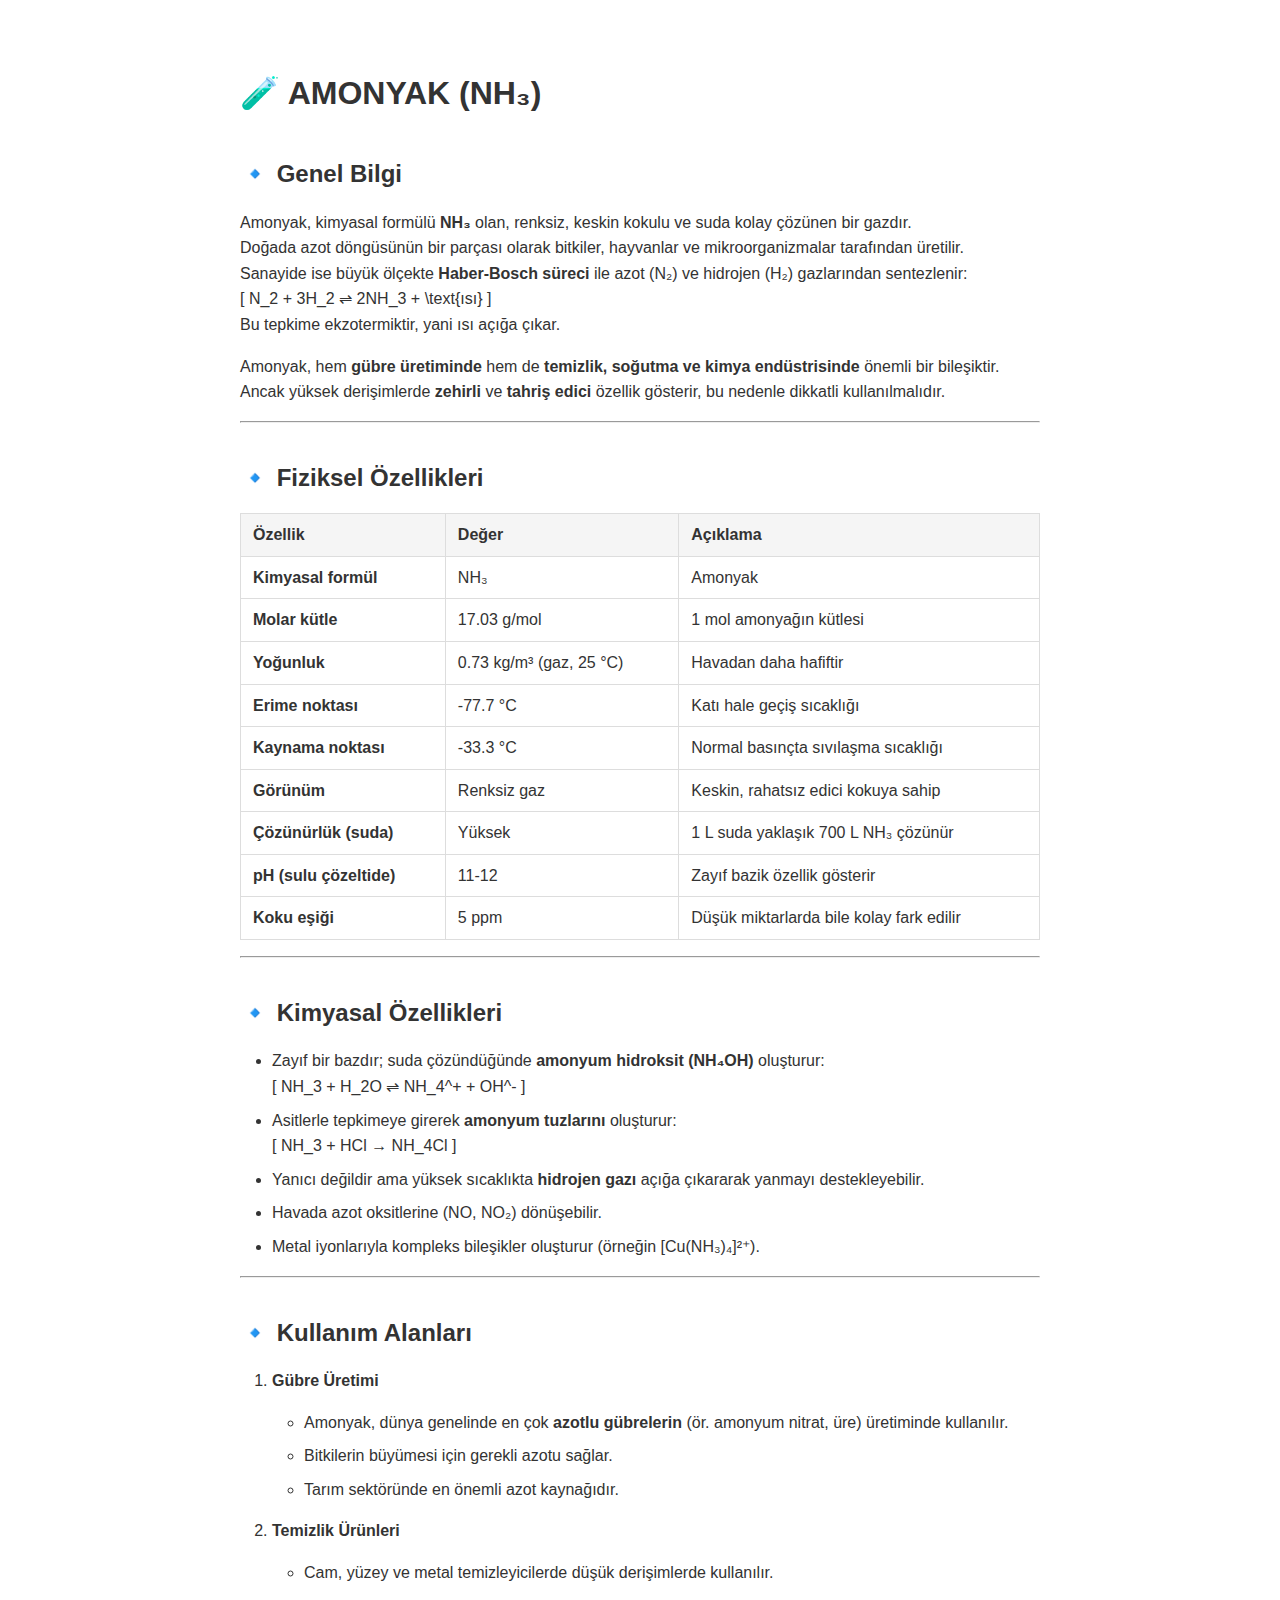
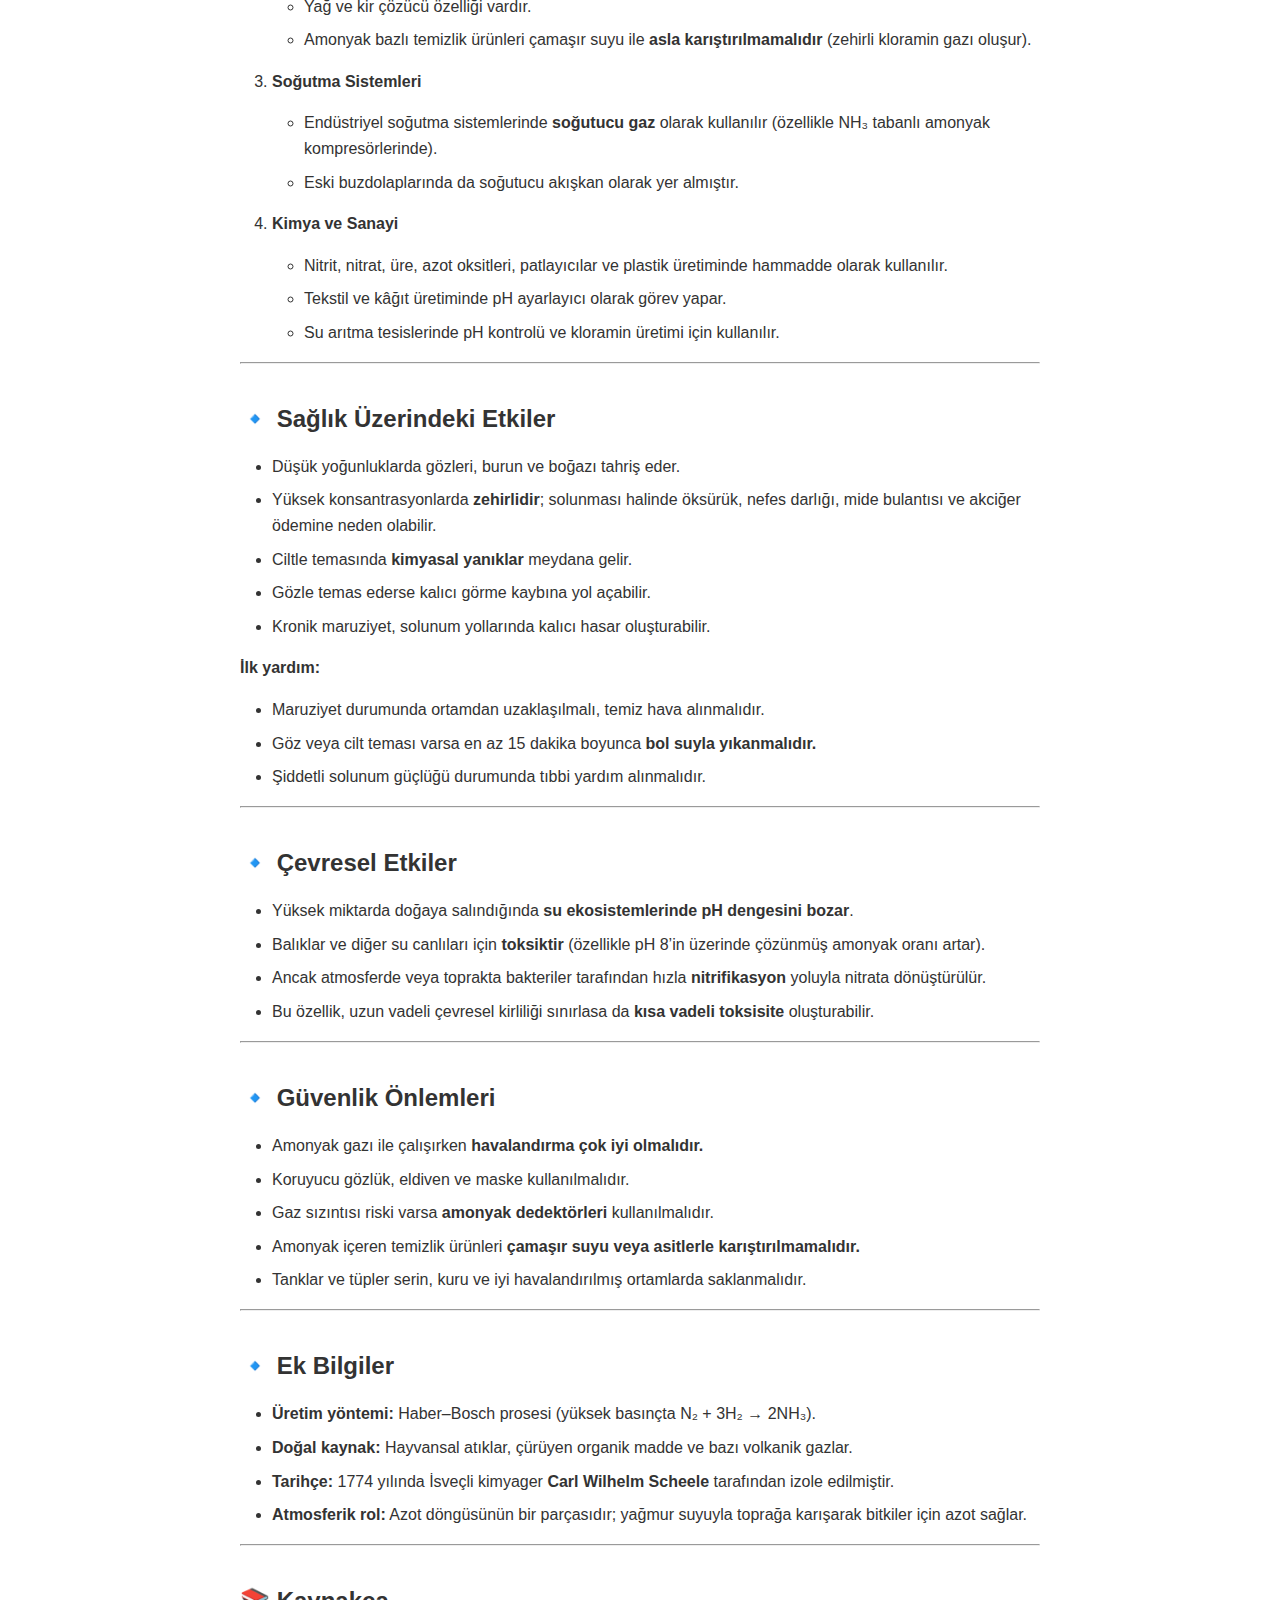
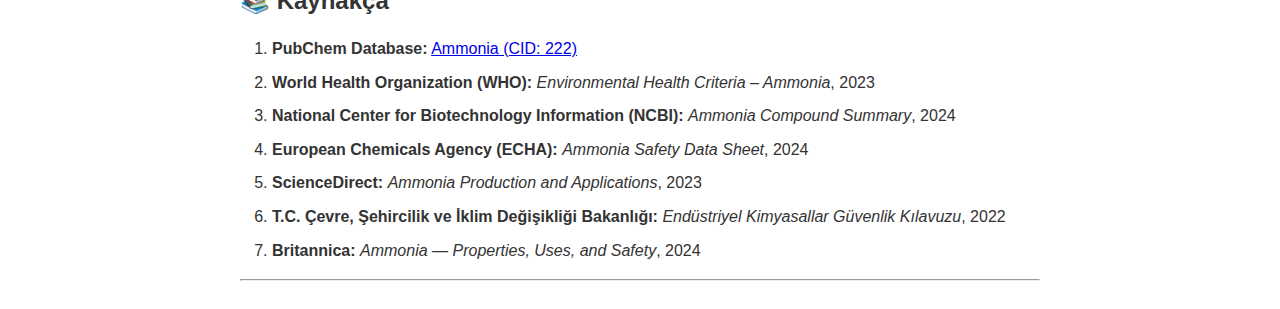
<file: rapor/4.html>
<!DOCTYPE html>
<html lang="en">
<head>
  <meta charset="UTF-8">
  <meta name="viewport" content="width=device-width, initial-scale=1.0">
  <title>Converted from Markdown</title>
  <style>
    body {
      font-family: -apple-system, BlinkMacSystemFont, 'Segoe UI', sans-serif;
      line-height: 1.6;
      max-width: 800px;
      margin: 0 auto;
      padding: 20px;
      color: #333;
    }
    h1, h2, h3 { color: #333; margin-top: 1.5em; margin-bottom: 0.5em; }
    h1 { font-size: 2em; }
    h2 { font-size: 1.5em; }
    h3 { font-size: 1.2em; }
    code {
      background: #f4f4f4;
      padding: 2px 4px;
      border-radius: 3px;
      font-family: 'Courier New', monospace;
    }
    pre {
      background: #f4f4f4;
      padding: 15px;
      border-radius: 5px;
      overflow-x: auto;
      font-family: 'Courier New', monospace;
      line-height: 1.4;
    }
    blockquote {
      border-left: 4px solid #ddd;
      margin: 1em 0;
      padding-left: 20px;
      color: #666;
      font-style: italic;
    }
    table {
      border-collapse: collapse;
      width: 100%;
      margin: 1em 0;
    }
    th, td {
      border: 1px solid #ddd;
      padding: 8px 12px;
      text-align: left;
    }
    th {
      background-color: #f5f5f5;
      font-weight: bold;
    }
    ul, ol {
      margin: 1em 0;
      padding-left: 2em;
    }
    li {
      margin: 0.5em 0;
    }
  </style>
</head>
<body>
<h1>🧪 AMONYAK (NH₃)</h1>
<h2>🔹 Genel Bilgi</h2>
<p>Amonyak, kimyasal formülü <strong>NH₃</strong> olan, renksiz, keskin kokulu ve suda kolay çözünen bir gazdır.<br>Doğada azot döngüsünün bir parçası olarak bitkiler, hayvanlar ve mikroorganizmalar tarafından üretilir.<br>Sanayide ise büyük ölçekte <strong>Haber-Bosch süreci</strong> ile azot (N₂) ve hidrojen (H₂) gazlarından sentezlenir:<br>[
N_2 + 3H_2 ⇌ 2NH_3 + \text{ısı}
]<br>Bu tepkime ekzotermiktir, yani ısı açığa çıkar.</p>
<p>Amonyak, hem <strong>gübre üretiminde</strong> hem de <strong>temizlik, soğutma ve kimya endüstrisinde</strong> önemli bir bileşiktir.<br>Ancak yüksek derişimlerde <strong>zehirli</strong> ve <strong>tahriş edici</strong> özellik gösterir, bu nedenle dikkatli kullanılmalıdır.</p>
<hr>
<h2>🔹 Fiziksel Özellikleri</h2>
<table>
<thead>
<tr>
<th>Özellik</th>
<th>Değer</th>
<th>Açıklama</th>
</tr>
</thead>
<tbody><tr>
<td><strong>Kimyasal formül</strong></td>
<td>NH₃</td>
<td>Amonyak</td>
</tr>
<tr>
<td><strong>Molar kütle</strong></td>
<td>17.03 g/mol</td>
<td>1 mol amonyağın kütlesi</td>
</tr>
<tr>
<td><strong>Yoğunluk</strong></td>
<td>0.73 kg/m³ (gaz, 25 °C)</td>
<td>Havadan daha hafiftir</td>
</tr>
<tr>
<td><strong>Erime noktası</strong></td>
<td>-77.7 °C</td>
<td>Katı hale geçiş sıcaklığı</td>
</tr>
<tr>
<td><strong>Kaynama noktası</strong></td>
<td>-33.3 °C</td>
<td>Normal basınçta sıvılaşma sıcaklığı</td>
</tr>
<tr>
<td><strong>Görünüm</strong></td>
<td>Renksiz gaz</td>
<td>Keskin, rahatsız edici kokuya sahip</td>
</tr>
<tr>
<td><strong>Çözünürlük (suda)</strong></td>
<td>Yüksek</td>
<td>1 L suda yaklaşık 700 L NH₃ çözünür</td>
</tr>
<tr>
<td><strong>pH (sulu çözeltide)</strong></td>
<td>11-12</td>
<td>Zayıf bazik özellik gösterir</td>
</tr>
<tr>
<td><strong>Koku eşiği</strong></td>
<td>5 ppm</td>
<td>Düşük miktarlarda bile kolay fark edilir</td>
</tr>
</tbody></table>
<hr>
<h2>🔹 Kimyasal Özellikleri</h2>
<ul>
<li>Zayıf bir bazdır; suda çözündüğünde <strong>amonyum hidroksit (NH₄OH)</strong> oluşturur:<br>[
NH_3 + H_2O ⇌ NH_4^+ + OH^-
]</li>
<li>Asitlerle tepkimeye girerek <strong>amonyum tuzlarını</strong> oluşturur:<br>[
NH_3 + HCl → NH_4Cl
]</li>
<li>Yanıcı değildir ama yüksek sıcaklıkta <strong>hidrojen gazı</strong> açığa çıkararak yanmayı destekleyebilir.  </li>
<li>Havada azot oksitlerine (NO, NO₂) dönüşebilir.  </li>
<li>Metal iyonlarıyla kompleks bileşikler oluşturur (örneğin [Cu(NH₃)₄]²⁺).</li>
</ul>
<hr>
<h2>🔹 Kullanım Alanları</h2>
<ol>
<li><p><strong>Gübre Üretimi</strong></p>
<ul>
<li>Amonyak, dünya genelinde en çok <strong>azotlu gübrelerin</strong> (ör. amonyum nitrat, üre) üretiminde kullanılır.  </li>
<li>Bitkilerin büyümesi için gerekli azotu sağlar.  </li>
<li>Tarım sektöründe en önemli azot kaynağıdır.</li>
</ul>
</li>
<li><p><strong>Temizlik Ürünleri</strong></p>
<ul>
<li>Cam, yüzey ve metal temizleyicilerde düşük derişimlerde kullanılır.  </li>
<li>Yağ ve kir çözücü özelliği vardır.  </li>
<li>Amonyak bazlı temizlik ürünleri çamaşır suyu ile <strong>asla karıştırılmamalıdır</strong> (zehirli kloramin gazı oluşur).</li>
</ul>
</li>
<li><p><strong>Soğutma Sistemleri</strong></p>
<ul>
<li>Endüstriyel soğutma sistemlerinde <strong>soğutucu gaz</strong> olarak kullanılır (özellikle NH₃ tabanlı amonyak kompresörlerinde).  </li>
<li>Eski buzdolaplarında da soğutucu akışkan olarak yer almıştır.</li>
</ul>
</li>
<li><p><strong>Kimya ve Sanayi</strong></p>
<ul>
<li>Nitrit, nitrat, üre, azot oksitleri, patlayıcılar ve plastik üretiminde hammadde olarak kullanılır.  </li>
<li>Tekstil ve kâğıt üretiminde pH ayarlayıcı olarak görev yapar.  </li>
<li>Su arıtma tesislerinde pH kontrolü ve kloramin üretimi için kullanılır.</li>
</ul>
</li>
</ol>
<hr>
<h2>🔹 Sağlık Üzerindeki Etkiler</h2>
<ul>
<li>Düşük yoğunluklarda gözleri, burun ve boğazı tahriş eder.  </li>
<li>Yüksek konsantrasyonlarda <strong>zehirlidir</strong>; solunması halinde öksürük, nefes darlığı, mide bulantısı ve akciğer ödemine neden olabilir.  </li>
<li>Ciltle temasında <strong>kimyasal yanıklar</strong> meydana gelir.  </li>
<li>Gözle temas ederse kalıcı görme kaybına yol açabilir.  </li>
<li>Kronik maruziyet, solunum yollarında kalıcı hasar oluşturabilir.</li>
</ul>
<p><strong>İlk yardım:</strong>  </p>
<ul>
<li>Maruziyet durumunda ortamdan uzaklaşılmalı, temiz hava alınmalıdır.  </li>
<li>Göz veya cilt teması varsa en az 15 dakika boyunca <strong>bol suyla yıkanmalıdır.</strong>  </li>
<li>Şiddetli solunum güçlüğü durumunda tıbbi yardım alınmalıdır.</li>
</ul>
<hr>
<h2>🔹 Çevresel Etkiler</h2>
<ul>
<li>Yüksek miktarda doğaya salındığında <strong>su ekosistemlerinde pH dengesini bozar</strong>.  </li>
<li>Balıklar ve diğer su canlıları için <strong>toksiktir</strong> (özellikle pH 8’in üzerinde çözünmüş amonyak oranı artar).  </li>
<li>Ancak atmosferde veya toprakta bakteriler tarafından hızla <strong>nitrifikasyon</strong> yoluyla nitrata dönüştürülür.  </li>
<li>Bu özellik, uzun vadeli çevresel kirliliği sınırlasa da <strong>kısa vadeli toksisite</strong> oluşturabilir.</li>
</ul>
<hr>
<h2>🔹 Güvenlik Önlemleri</h2>
<ul>
<li>Amonyak gazı ile çalışırken <strong>havalandırma çok iyi olmalıdır.</strong>  </li>
<li>Koruyucu gözlük, eldiven ve maske kullanılmalıdır.  </li>
<li>Gaz sızıntısı riski varsa <strong>amonyak dedektörleri</strong> kullanılmalıdır.  </li>
<li>Amonyak içeren temizlik ürünleri <strong>çamaşır suyu veya asitlerle karıştırılmamalıdır.</strong>  </li>
<li>Tanklar ve tüpler serin, kuru ve iyi havalandırılmış ortamlarda saklanmalıdır.</li>
</ul>
<hr>
<h2>🔹 Ek Bilgiler</h2>
<ul>
<li><strong>Üretim yöntemi:</strong> Haber–Bosch prosesi (yüksek basınçta N₂ + 3H₂ → 2NH₃).  </li>
<li><strong>Doğal kaynak:</strong> Hayvansal atıklar, çürüyen organik madde ve bazı volkanik gazlar.  </li>
<li><strong>Tarihçe:</strong> 1774 yılında İsveçli kimyager <strong>Carl Wilhelm Scheele</strong> tarafından izole edilmiştir.  </li>
<li><strong>Atmosferik rol:</strong> Azot döngüsünün bir parçasıdır; yağmur suyuyla toprağa karışarak bitkiler için azot sağlar.</li>
</ul>
<hr>
<h2>📚 Kaynakça</h2>
<ol>
<li><strong>PubChem Database:</strong> <a href="https://pubchem.ncbi.nlm.nih.gov/compound/Ammonia">Ammonia (CID: 222)</a>  </li>
<li><strong>World Health Organization (WHO):</strong> <em>Environmental Health Criteria – Ammonia</em>, 2023  </li>
<li><strong>National Center for Biotechnology Information (NCBI):</strong> <em>Ammonia Compound Summary</em>, 2024  </li>
<li><strong>European Chemicals Agency (ECHA):</strong> <em>Ammonia Safety Data Sheet</em>, 2024  </li>
<li><strong>ScienceDirect:</strong> <em>Ammonia Production and Applications</em>, 2023  </li>
<li><strong>T.C. Çevre, Şehircilik ve İklim Değişikliği Bakanlığı:</strong> <em>Endüstriyel Kimyasallar Güvenlik Kılavuzu</em>, 2022  </li>
<li><strong>Britannica:</strong> <em>Ammonia — Properties, Uses, and Safety</em>, 2024</li>
</ol>
<hr>

</body>
</html>
</file>
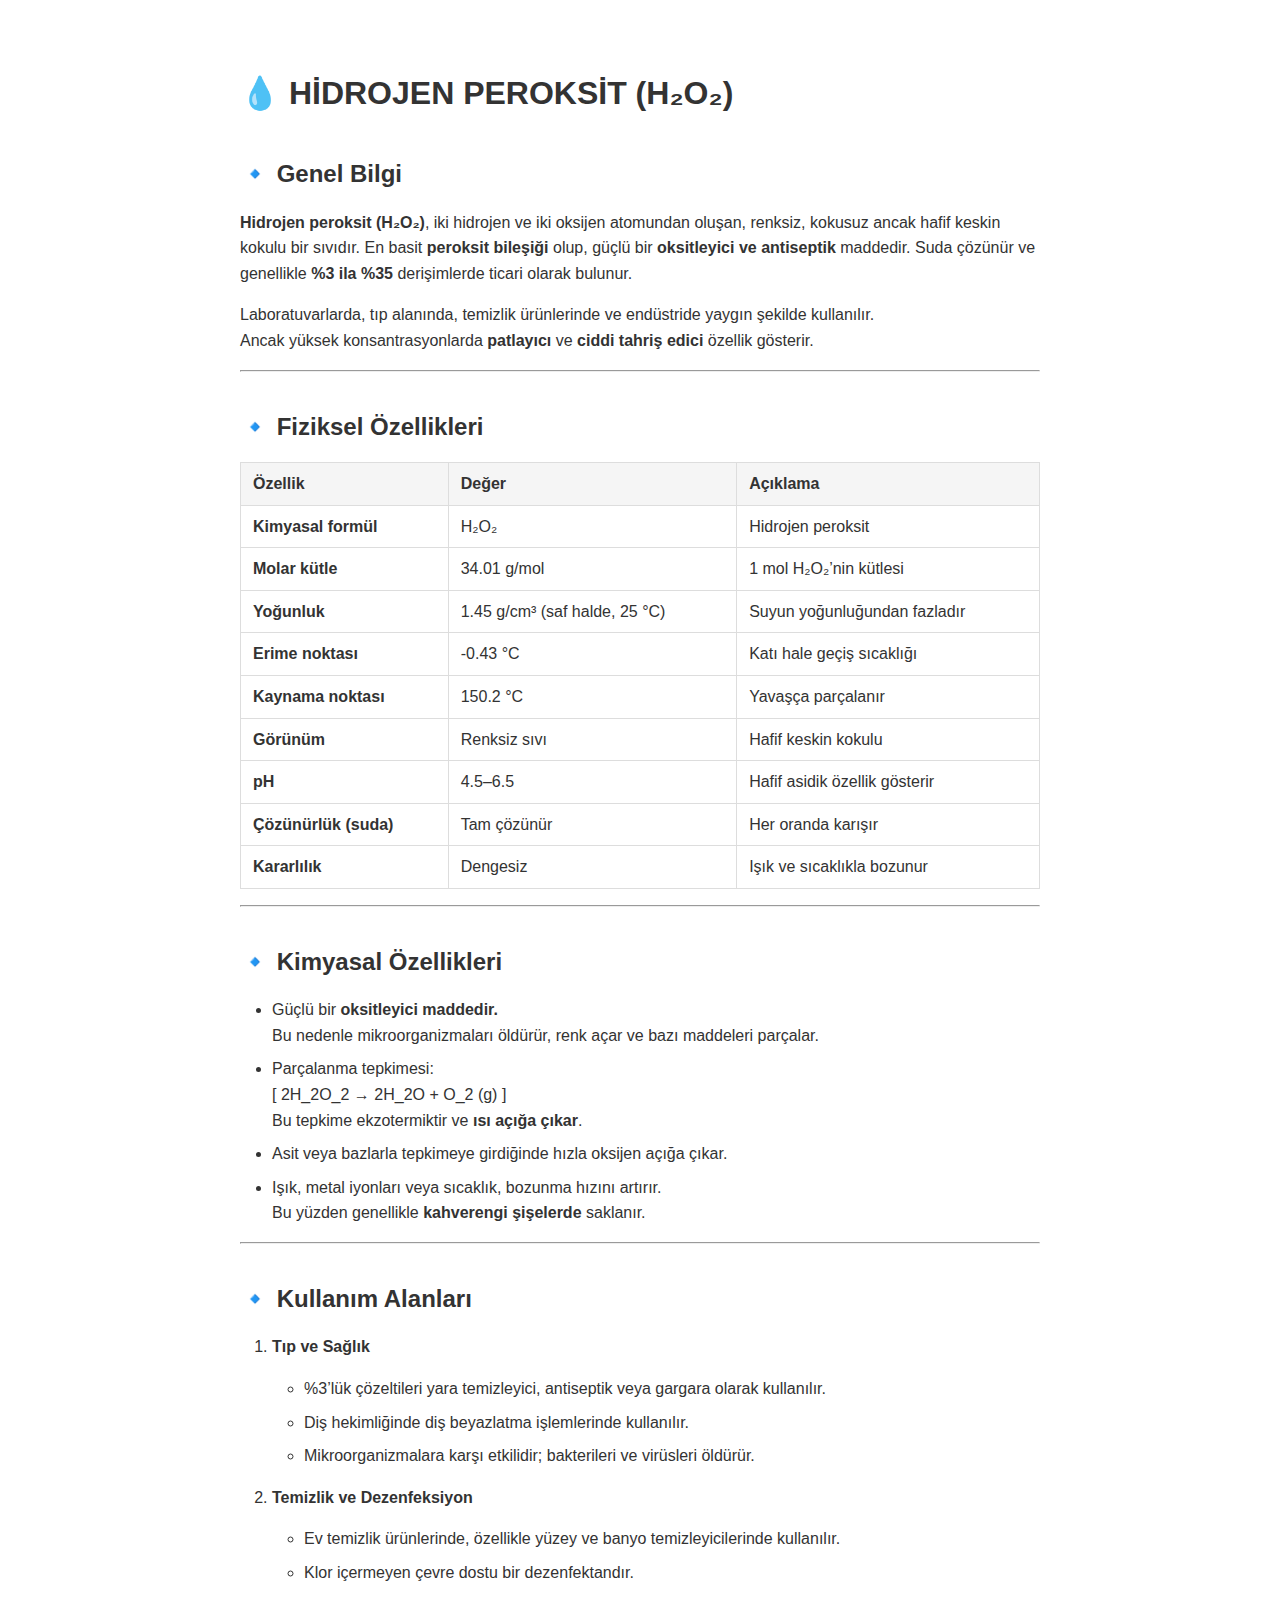
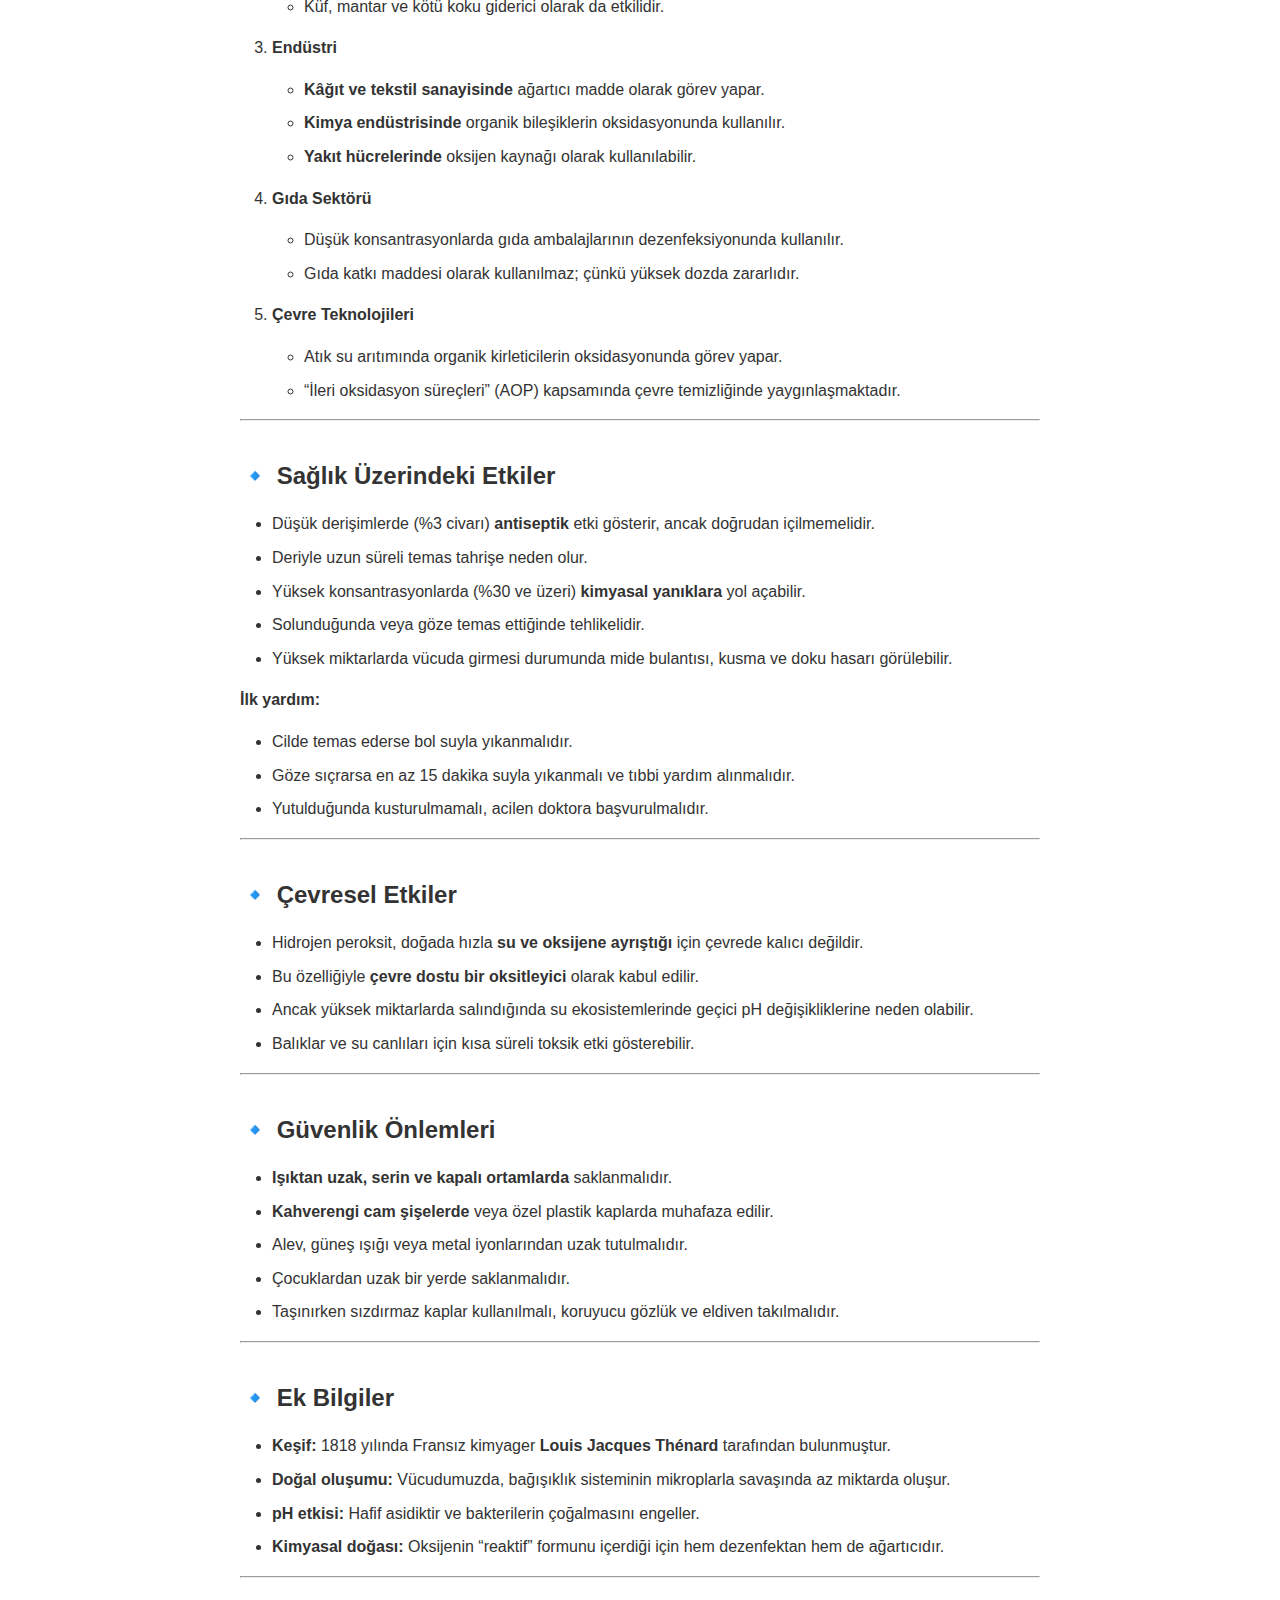
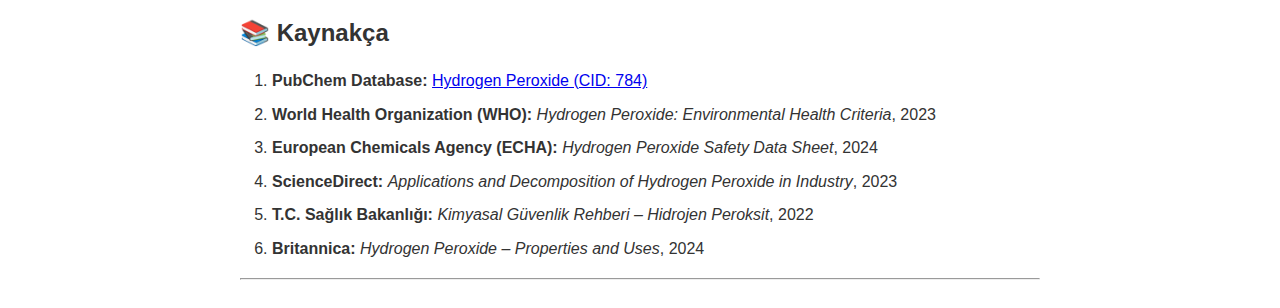
<file: rapor/5.html>
<!DOCTYPE html>
<html lang="en">
<head>
  <meta charset="UTF-8">
  <meta name="viewport" content="width=device-width, initial-scale=1.0">
  <title>Converted from Markdown</title>
  <style>
    body {
      font-family: -apple-system, BlinkMacSystemFont, 'Segoe UI', sans-serif;
      line-height: 1.6;
      max-width: 800px;
      margin: 0 auto;
      padding: 20px;
      color: #333;
    }
    h1, h2, h3 { color: #333; margin-top: 1.5em; margin-bottom: 0.5em; }
    h1 { font-size: 2em; }
    h2 { font-size: 1.5em; }
    h3 { font-size: 1.2em; }
    code {
      background: #f4f4f4;
      padding: 2px 4px;
      border-radius: 3px;
      font-family: 'Courier New', monospace;
    }
    pre {
      background: #f4f4f4;
      padding: 15px;
      border-radius: 5px;
      overflow-x: auto;
      font-family: 'Courier New', monospace;
      line-height: 1.4;
    }
    blockquote {
      border-left: 4px solid #ddd;
      margin: 1em 0;
      padding-left: 20px;
      color: #666;
      font-style: italic;
    }
    table {
      border-collapse: collapse;
      width: 100%;
      margin: 1em 0;
    }
    th, td {
      border: 1px solid #ddd;
      padding: 8px 12px;
      text-align: left;
    }
    th {
      background-color: #f5f5f5;
      font-weight: bold;
    }
    ul, ol {
      margin: 1em 0;
      padding-left: 2em;
    }
    li {
      margin: 0.5em 0;
    }
  </style>
</head>
<body>
<h1>💧 HİDROJEN PEROKSİT (H₂O₂)</h1>
<h2>🔹 Genel Bilgi</h2>
<p><strong>Hidrojen peroksit (H₂O₂)</strong>, iki hidrojen ve iki oksijen atomundan oluşan, renksiz, kokusuz ancak hafif keskin kokulu bir sıvıdır. En basit <strong>peroksit bileşiği</strong> olup, güçlü bir <strong>oksitleyici ve antiseptik</strong> maddedir. Suda çözünür ve genellikle <strong>%3 ila %35</strong> derişimlerde ticari olarak bulunur.  </p>
<p>Laboratuvarlarda, tıp alanında, temizlik ürünlerinde ve endüstride yaygın şekilde kullanılır.<br>Ancak yüksek konsantrasyonlarda <strong>patlayıcı</strong> ve <strong>ciddi tahriş edici</strong> özellik gösterir.</p>
<hr>
<h2>🔹 Fiziksel Özellikleri</h2>
<table>
<thead>
<tr>
<th>Özellik</th>
<th>Değer</th>
<th>Açıklama</th>
</tr>
</thead>
<tbody><tr>
<td><strong>Kimyasal formül</strong></td>
<td>H₂O₂</td>
<td>Hidrojen peroksit</td>
</tr>
<tr>
<td><strong>Molar kütle</strong></td>
<td>34.01 g/mol</td>
<td>1 mol H₂O₂’nin kütlesi</td>
</tr>
<tr>
<td><strong>Yoğunluk</strong></td>
<td>1.45 g/cm³ (saf halde, 25 °C)</td>
<td>Suyun yoğunluğundan fazladır</td>
</tr>
<tr>
<td><strong>Erime noktası</strong></td>
<td>-0.43 °C</td>
<td>Katı hale geçiş sıcaklığı</td>
</tr>
<tr>
<td><strong>Kaynama noktası</strong></td>
<td>150.2 °C</td>
<td>Yavaşça parçalanır</td>
</tr>
<tr>
<td><strong>Görünüm</strong></td>
<td>Renksiz sıvı</td>
<td>Hafif keskin kokulu</td>
</tr>
<tr>
<td><strong>pH</strong></td>
<td>4.5–6.5</td>
<td>Hafif asidik özellik gösterir</td>
</tr>
<tr>
<td><strong>Çözünürlük (suda)</strong></td>
<td>Tam çözünür</td>
<td>Her oranda karışır</td>
</tr>
<tr>
<td><strong>Kararlılık</strong></td>
<td>Dengesiz</td>
<td>Işık ve sıcaklıkla bozunur</td>
</tr>
</tbody></table>
<hr>
<h2>🔹 Kimyasal Özellikleri</h2>
<ul>
<li>Güçlü bir <strong>oksitleyici maddedir.</strong><br>Bu nedenle mikroorganizmaları öldürür, renk açar ve bazı maddeleri parçalar.  </li>
<li>Parçalanma tepkimesi:<br>[
2H_2O_2 → 2H_2O + O_2 (g)
]<br>Bu tepkime ekzotermiktir ve <strong>ısı açığa çıkar</strong>.</li>
<li>Asit veya bazlarla tepkimeye girdiğinde hızla oksijen açığa çıkar.  </li>
<li>Işık, metal iyonları veya sıcaklık, bozunma hızını artırır.<br>Bu yüzden genellikle <strong>kahverengi şişelerde</strong> saklanır.</li>
</ul>
<hr>
<h2>🔹 Kullanım Alanları</h2>
<ol>
<li><p><strong>Tıp ve Sağlık</strong></p>
<ul>
<li>%3’lük çözeltileri yara temizleyici, antiseptik veya gargara olarak kullanılır.  </li>
<li>Diş hekimliğinde diş beyazlatma işlemlerinde kullanılır.  </li>
<li>Mikroorganizmalara karşı etkilidir; bakterileri ve virüsleri öldürür.</li>
</ul>
</li>
<li><p><strong>Temizlik ve Dezenfeksiyon</strong></p>
<ul>
<li>Ev temizlik ürünlerinde, özellikle yüzey ve banyo temizleyicilerinde kullanılır.  </li>
<li>Klor içermeyen çevre dostu bir dezenfektandır.  </li>
<li>Küf, mantar ve kötü koku giderici olarak da etkilidir.</li>
</ul>
</li>
<li><p><strong>Endüstri</strong></p>
<ul>
<li><strong>Kâğıt ve tekstil sanayisinde</strong> ağartıcı madde olarak görev yapar.  </li>
<li><strong>Kimya endüstrisinde</strong> organik bileşiklerin oksidasyonunda kullanılır.  </li>
<li><strong>Yakıt hücrelerinde</strong> oksijen kaynağı olarak kullanılabilir.</li>
</ul>
</li>
<li><p><strong>Gıda Sektörü</strong></p>
<ul>
<li>Düşük konsantrasyonlarda gıda ambalajlarının dezenfeksiyonunda kullanılır.  </li>
<li>Gıda katkı maddesi olarak kullanılmaz; çünkü yüksek dozda zararlıdır.</li>
</ul>
</li>
<li><p><strong>Çevre Teknolojileri</strong></p>
<ul>
<li>Atık su arıtımında organik kirleticilerin oksidasyonunda görev yapar.  </li>
<li>“İleri oksidasyon süreçleri” (AOP) kapsamında çevre temizliğinde yaygınlaşmaktadır.</li>
</ul>
</li>
</ol>
<hr>
<h2>🔹 Sağlık Üzerindeki Etkiler</h2>
<ul>
<li>Düşük derişimlerde (%3 civarı) <strong>antiseptik</strong> etki gösterir, ancak doğrudan içilmemelidir.  </li>
<li>Deriyle uzun süreli temas tahrişe neden olur.  </li>
<li>Yüksek konsantrasyonlarda (%30 ve üzeri) <strong>kimyasal yanıklara</strong> yol açabilir.  </li>
<li>Solunduğunda veya göze temas ettiğinde tehlikelidir.  </li>
<li>Yüksek miktarlarda vücuda girmesi durumunda mide bulantısı, kusma ve doku hasarı görülebilir.</li>
</ul>
<p><strong>İlk yardım:</strong>  </p>
<ul>
<li>Cilde temas ederse bol suyla yıkanmalıdır.  </li>
<li>Göze sıçrarsa en az 15 dakika suyla yıkanmalı ve tıbbi yardım alınmalıdır.  </li>
<li>Yutulduğunda kusturulmamalı, acilen doktora başvurulmalıdır.</li>
</ul>
<hr>
<h2>🔹 Çevresel Etkiler</h2>
<ul>
<li>Hidrojen peroksit, doğada hızla <strong>su ve oksijene ayrıştığı</strong> için çevrede kalıcı değildir.  </li>
<li>Bu özelliğiyle <strong>çevre dostu bir oksitleyici</strong> olarak kabul edilir.  </li>
<li>Ancak yüksek miktarlarda salındığında su ekosistemlerinde geçici pH değişikliklerine neden olabilir.  </li>
<li>Balıklar ve su canlıları için kısa süreli toksik etki gösterebilir.</li>
</ul>
<hr>
<h2>🔹 Güvenlik Önlemleri</h2>
<ul>
<li><strong>Işıktan uzak, serin ve kapalı ortamlarda</strong> saklanmalıdır.  </li>
<li><strong>Kahverengi cam şişelerde</strong> veya özel plastik kaplarda muhafaza edilir.  </li>
<li>Alev, güneş ışığı veya metal iyonlarından uzak tutulmalıdır.  </li>
<li>Çocuklardan uzak bir yerde saklanmalıdır.  </li>
<li>Taşınırken sızdırmaz kaplar kullanılmalı, koruyucu gözlük ve eldiven takılmalıdır.</li>
</ul>
<hr>
<h2>🔹 Ek Bilgiler</h2>
<ul>
<li><strong>Keşif:</strong> 1818 yılında Fransız kimyager <strong>Louis Jacques Thénard</strong> tarafından bulunmuştur.  </li>
<li><strong>Doğal oluşumu:</strong> Vücudumuzda, bağışıklık sisteminin mikroplarla savaşında az miktarda oluşur.  </li>
<li><strong>pH etkisi:</strong> Hafif asidiktir ve bakterilerin çoğalmasını engeller.  </li>
<li><strong>Kimyasal doğası:</strong> Oksijenin “reaktif” formunu içerdiği için hem dezenfektan hem de ağartıcıdır.</li>
</ul>
<hr>
<h2>📚 Kaynakça</h2>
<ol>
<li><strong>PubChem Database:</strong> <a href="https://pubchem.ncbi.nlm.nih.gov/compound/Hydrogen-Peroxide">Hydrogen Peroxide (CID: 784)</a>  </li>
<li><strong>World Health Organization (WHO):</strong> <em>Hydrogen Peroxide: Environmental Health Criteria</em>, 2023  </li>
<li><strong>European Chemicals Agency (ECHA):</strong> <em>Hydrogen Peroxide Safety Data Sheet</em>, 2024  </li>
<li><strong>ScienceDirect:</strong> <em>Applications and Decomposition of Hydrogen Peroxide in Industry</em>, 2023  </li>
<li><strong>T.C. Sağlık Bakanlığı:</strong> <em>Kimyasal Güvenlik Rehberi – Hidrojen Peroksit</em>, 2022  </li>
<li><strong>Britannica:</strong> <em>Hydrogen Peroxide – Properties and Uses</em>, 2024</li>
</ol>
<hr>

</body>
</html>
</file>
